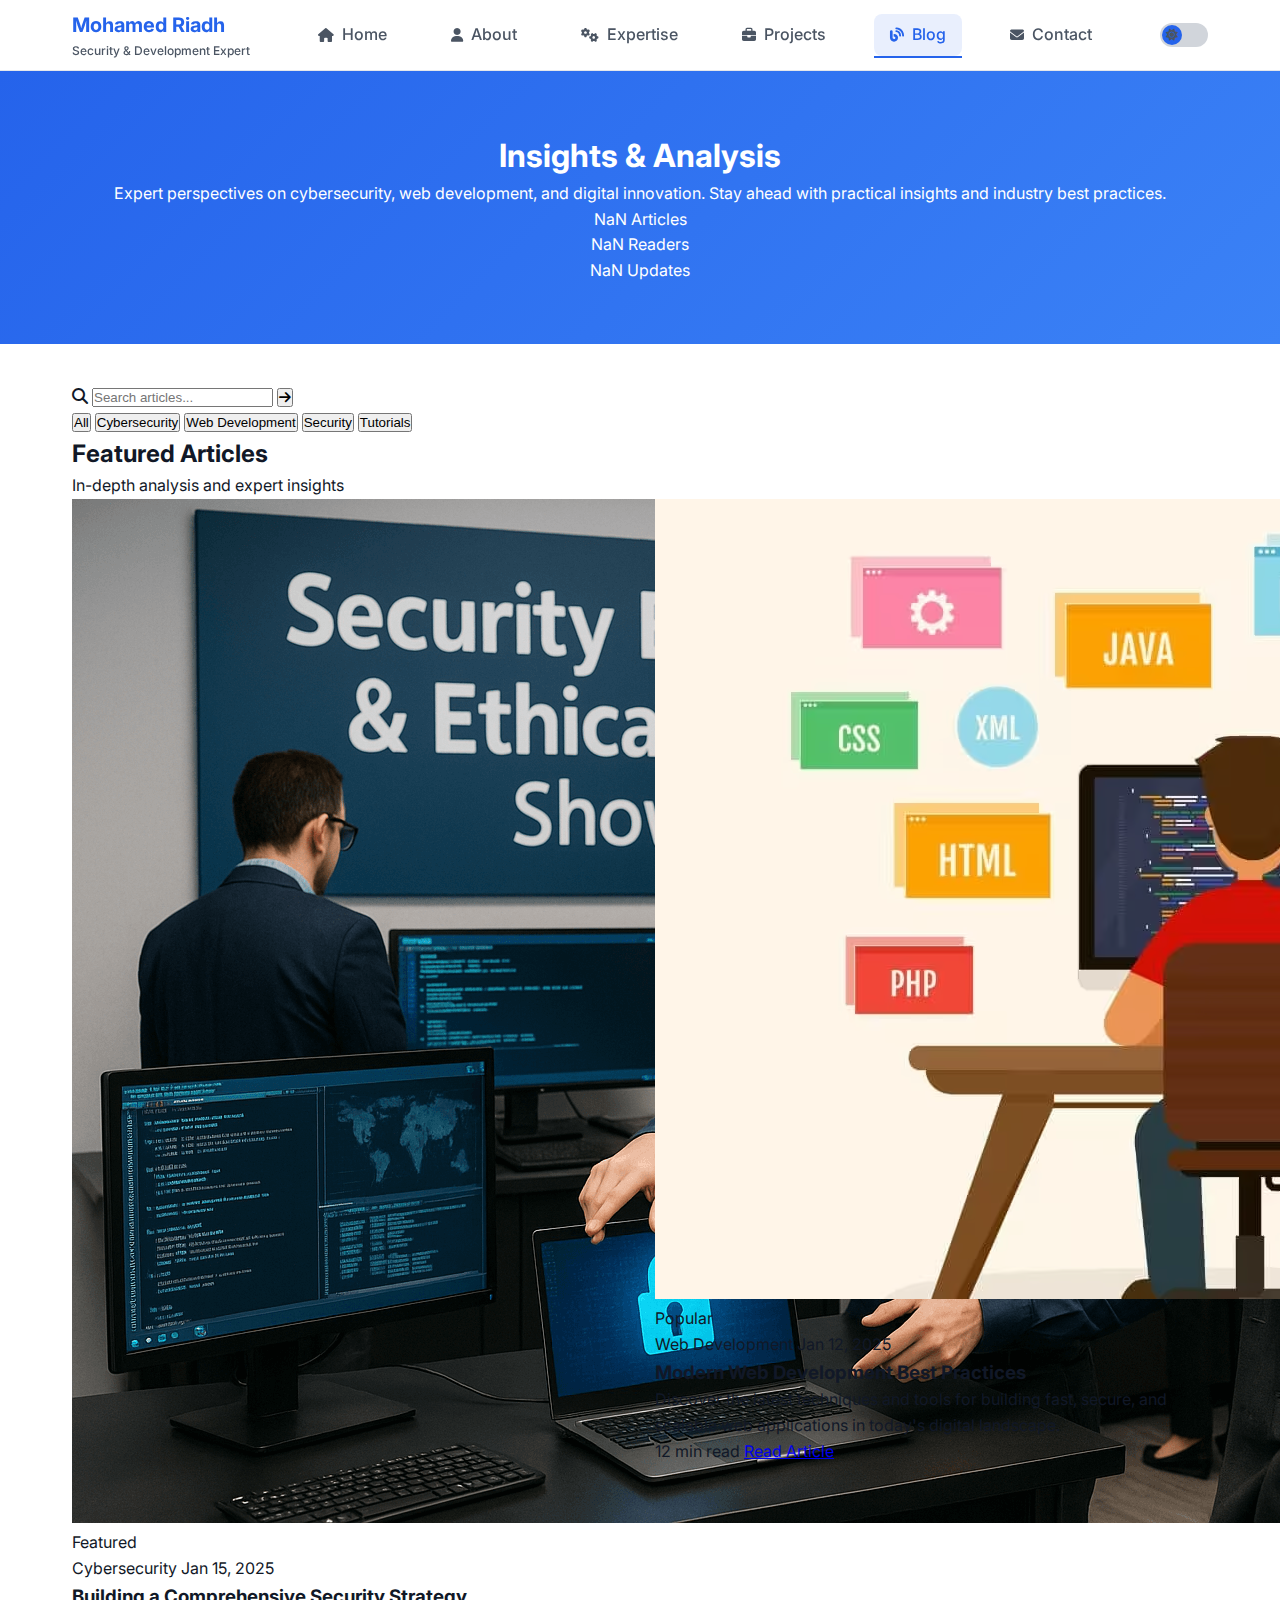
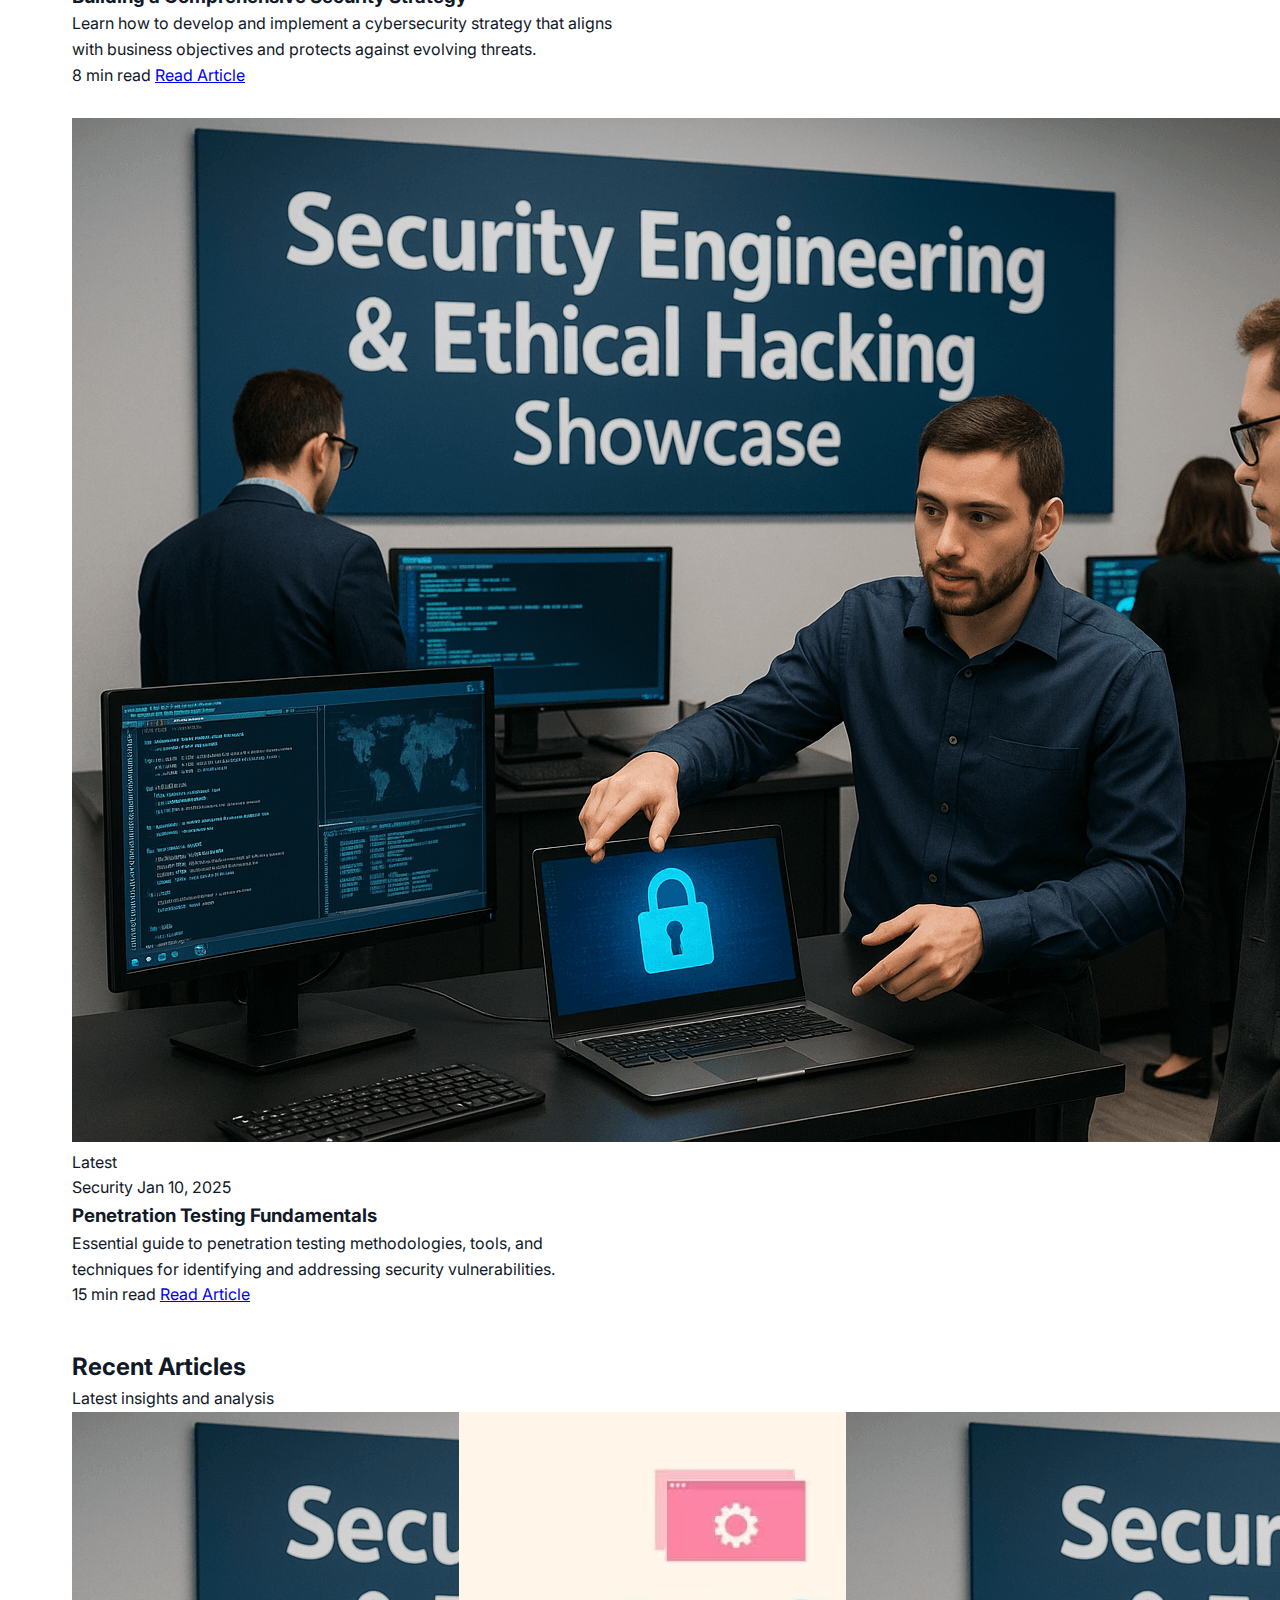
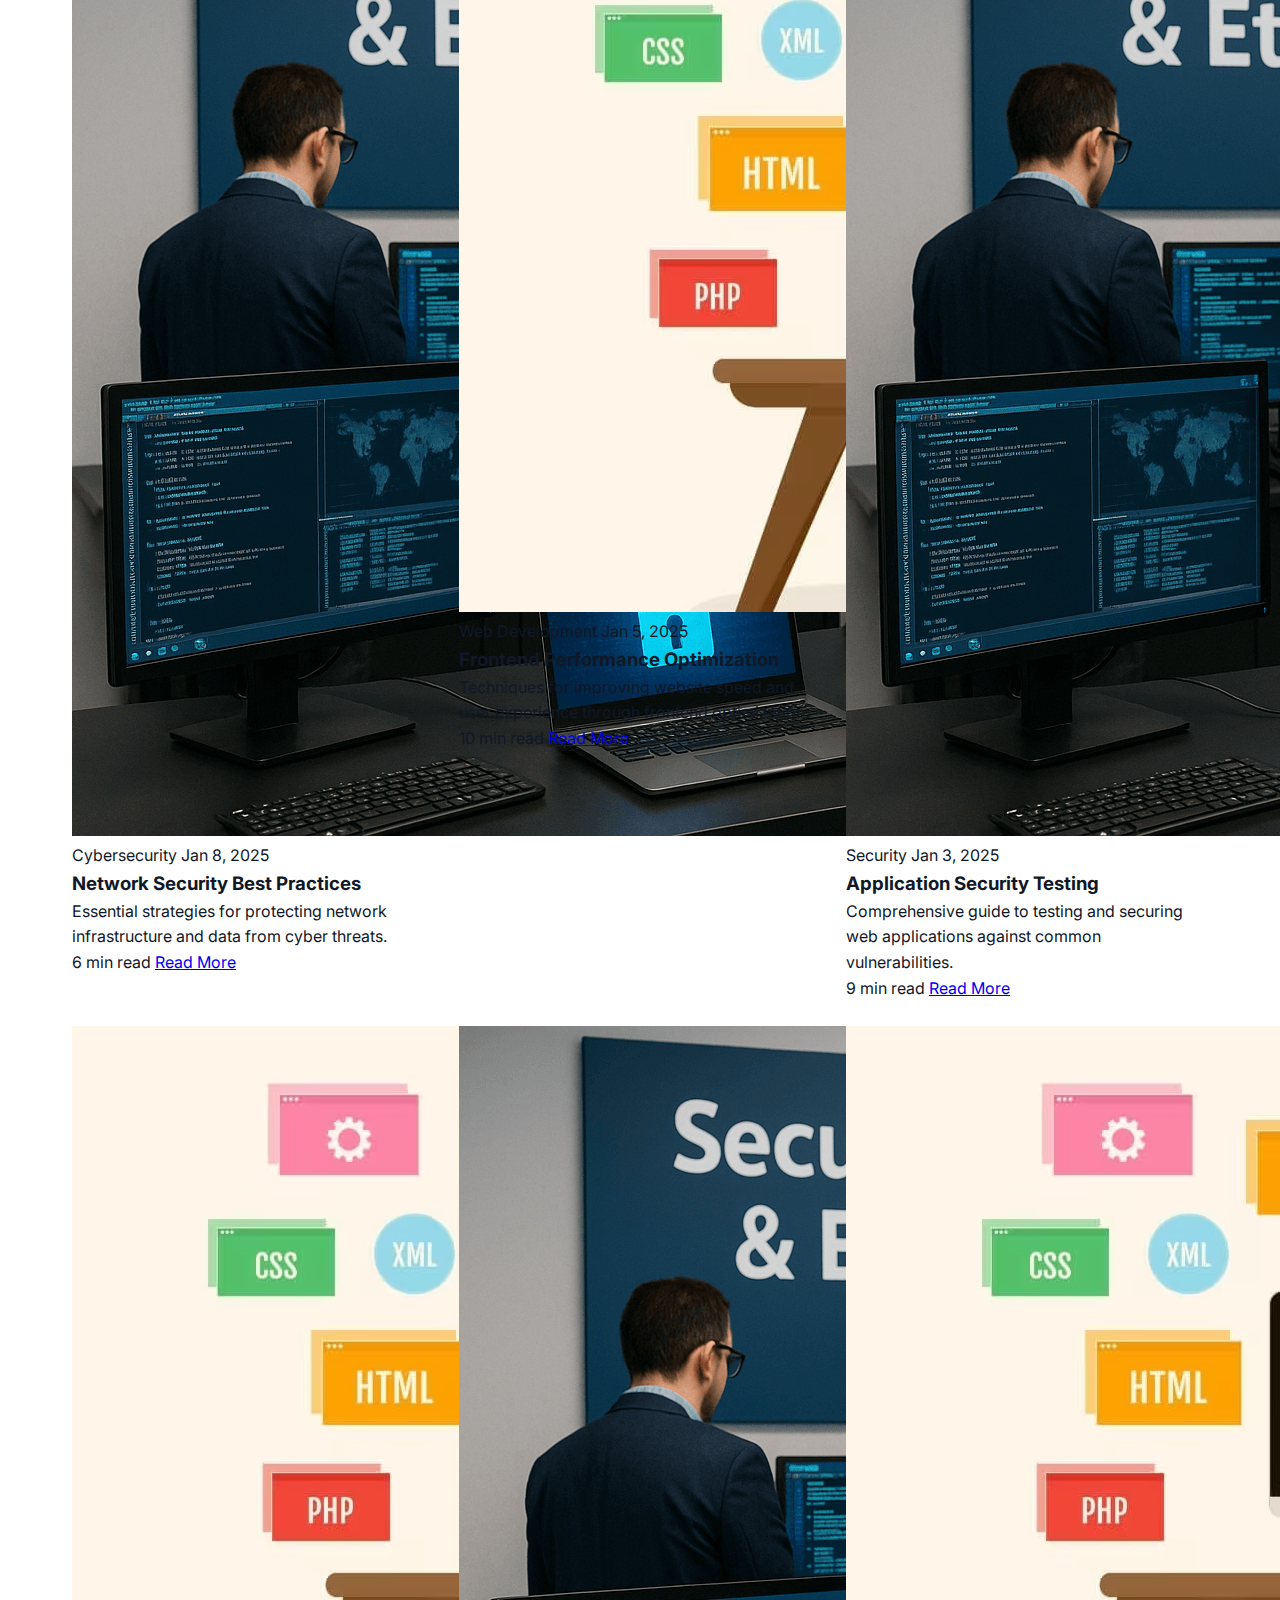
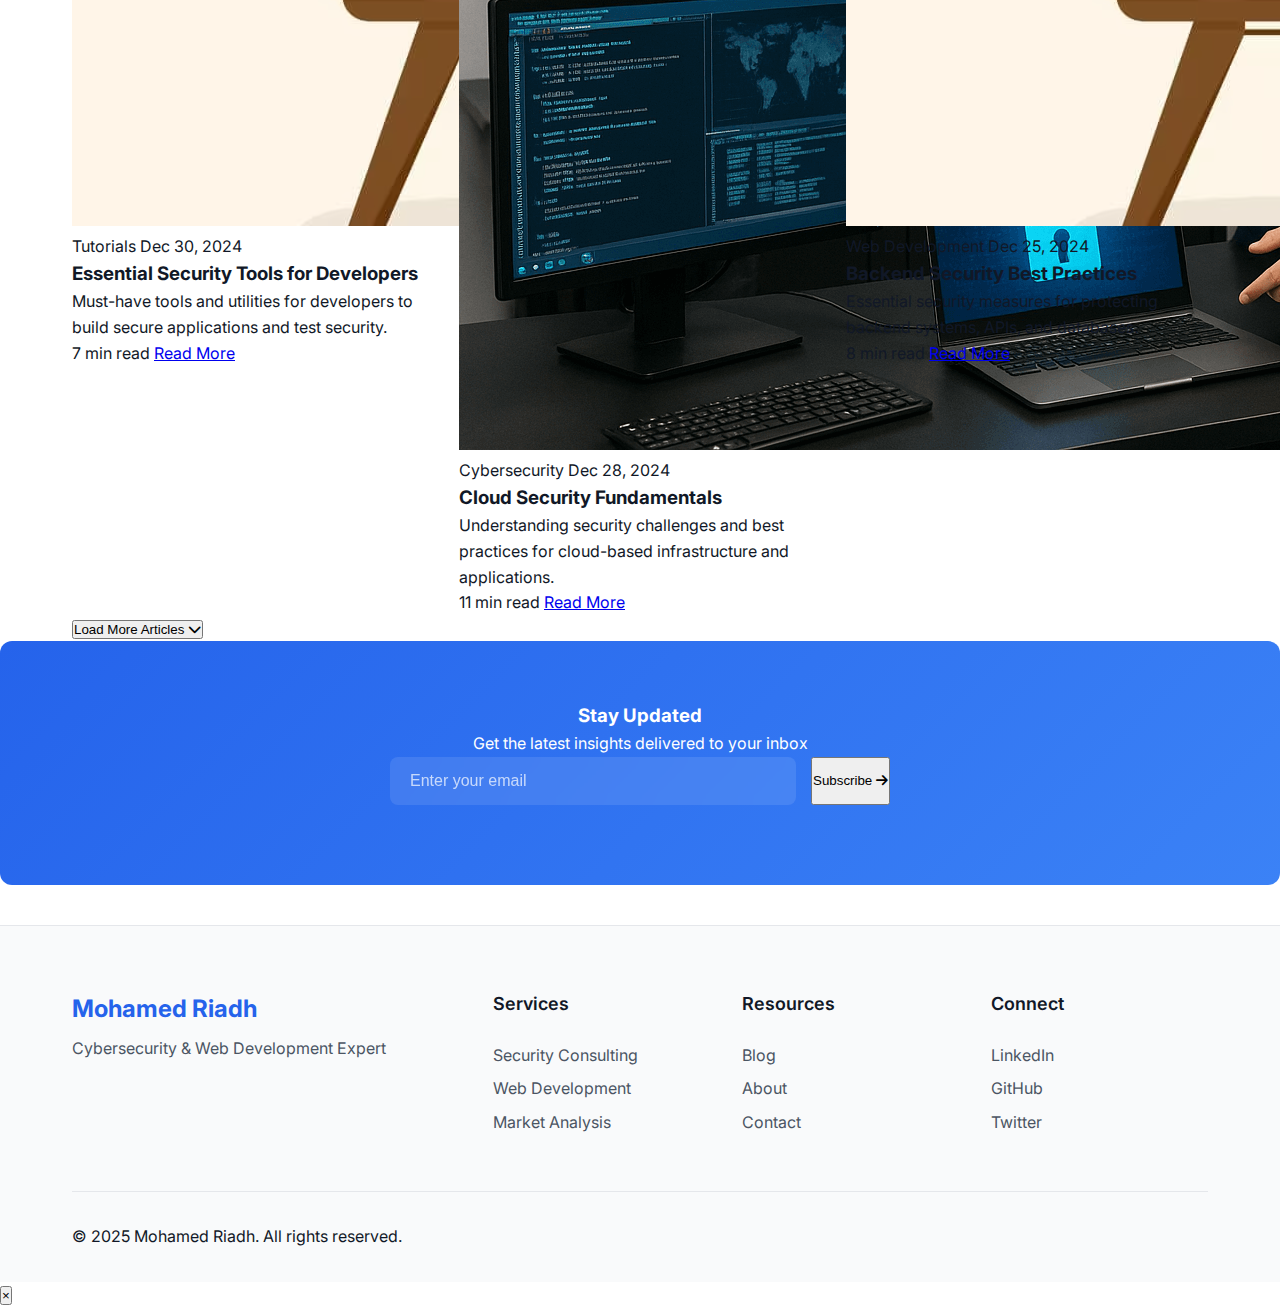
<file: blog.html>
<!DOCTYPE html>
<html lang="en">
<head>
    <meta charset="UTF-8">
    <meta name="viewport" content="width=device-width, initial-scale=1.0">
    
    <!-- Google Site Verification -->
    <meta name="google-site-verification" content="21KVafuM_F8UGzYhm6V43HXaY3eEmT96M2-1OHKOqZs" />
    
    <!-- Primary Meta Tags -->
    <title>Blog - Mohamed Riadh | Cybersecurity & Web Development Insights</title>
    <meta name="title" content="Blog - Mohamed Riadh | Cybersecurity & Web Development Insights">
    <meta name="description" content="Expert insights on cybersecurity, web development, and digital security. Stay updated with the latest trends and professional guidance from Mohamed Riadh.">
    <meta name="keywords" content="cybersecurity blog, web development blog, security insights, Mohamed Riadh blog, security expert blog">
    <meta name="author" content="Mohamed Riadh">
    <meta name="robots" content="index, follow">
    
    <!-- Open Graph / Facebook -->
    <meta property="og:type" content="website">
    <meta property="og:url" content="https://mohamedriadh.com/blog.html">
    <meta property="og:title" content="Blog - Mohamed Riadh | Cybersecurity & Web Development Insights">
    <meta property="og:description" content="Expert insights on cybersecurity, web development, and digital security.">
    <meta property="og:image" content="https://mohamedriadh.com/image/portfolio_image.jpg">
    
    <!-- Twitter -->
    <meta property="twitter:card" content="summary_large_image">
    <meta property="twitter:url" content="https://mohamedriadh.com/blog.html">
    <meta property="twitter:title" content="Blog - Mohamed Riadh | Cybersecurity & Web Development Insights">
    <meta property="twitter:description" content="Expert insights on cybersecurity, web development, and digital security.">
    <meta property="twitter:image" content="https://mohamedriadh.com/image/portfolio_image.jpg">
    
    <!-- Favicon -->
    <link rel="icon" href="https://placehold.co/32x32/0A1C2B/ffffff?text=MR" type="image/x-icon">
    
    <!-- Google Fonts -->
    <link rel="preconnect" href="https://fonts.googleapis.com">
    <link rel="preconnect" href="https://fonts.gstatic.com" crossorigin>
    <link href="https://fonts.googleapis.com/css2?family=Inter:wght@300;400;500;600;700;800&family=JetBrains+Mono:wght@400;500;600&display=swap" rel="stylesheet">
    
    <!-- Font Awesome -->
    <link rel="stylesheet" href="https://cdnjs.cloudflare.com/ajax/libs/font-awesome/6.4.0/css/all.min.css">
    
    <!-- Main CSS -->
    <link rel="stylesheet" href="css/main.css">
    <link rel="stylesheet" href="css/blog.css">
    <!-- Responsive Navigation CSS -->
    <link rel="stylesheet" href="css/responsive-nav.css">
</head>
<body>
    <!-- Navigation -->
    <nav class="navbar" id="navbar">
        <div class="nav-container">
            <div class="nav-brand">
                <a href="index.html" class="brand-link">
                    <span class="brand-text">Mohamed Riadh</span>
                    <span class="brand-subtitle">Security & Development Expert</span>
                </a>
            </div>
            
            <div class="nav-menu" id="navMenu">
                <a href="index.html" class="nav-link">
                    <i class="fas fa-home"></i>
                    <span>Home</span>
                </a>
                <a href="index.html#about" class="nav-link">
                    <i class="fas fa-user"></i>
                    <span>About</span>
                </a>
                <a href="index.html#expertise" class="nav-link">
                    <i class="fas fa-cogs"></i>
                    <span>Expertise</span>
                </a>
                <a href="index.html#projects" class="nav-link">
                    <i class="fas fa-briefcase"></i>
                    <span>Projects</span>
                </a>
                <a href="blog.html" class="nav-link active">
                    <i class="fas fa-blog"></i>
                    <span>Blog</span>
                </a>
                <a href="index.html#contact" class="nav-link">
                    <i class="fas fa-envelope"></i>
                    <span>Contact</span>
                </a>
            </div>
            
            <div class="nav-controls">
                <div class="theme-toggle" id="themeToggle">
                    <div class="toggle-track">
                        <div class="toggle-thumb">
                            <i class="fas fa-sun light-icon"></i>
                            <i class="fas fa-moon dark-icon"></i>
                        </div>
                    </div>
                </div>
                
                <button class="mobile-menu-toggle" id="mobileMenuToggle">
                    <span></span>
                    <span></span>
                    <span></span>
                </button>
                
                <!-- Mobile Menu Close Button -->
                <button class="mobile-menu-close" id="mobileMenuClose" style="display: none;">
                    <i class="fas fa-times"></i>
                </button>
            </div>
        </div>
    </nav>

    <!-- Main Content -->
    <main class="main-content">
        <!-- Hero Section -->
        <section class="blog-hero">
            <div class="container">
                <div class="hero-content">
                    <h1 class="hero-title">Insights & Analysis</h1>
                    <p class="hero-subtitle">
                        Expert perspectives on cybersecurity, web development, and digital innovation. 
                        Stay ahead with practical insights and industry best practices.
                    </p>
                    <div class="hero-stats">
                        <div class="stat">
                            <span class="stat-number">25+</span>
                            <span class="stat-label">Articles</span>
                        </div>
                        <div class="stat">
                            <span class="stat-number">5K+</span>
                            <span class="stat-label">Readers</span>
                        </div>
                        <div class="stat">
                            <span class="stat-number">Weekly</span>
                            <span class="stat-label">Updates</span>
                        </div>
                    </div>
                </div>
            </div>
        </section>

        <!-- Search and Filter Section -->
        <section class="search-section">
            <div class="container">
                <div class="search-container">
                    <div class="search-box">
                        <i class="fas fa-search"></i>
                        <input type="text" id="searchInput" placeholder="Search articles..." class="search-input">
                        <button class="search-btn" id="searchBtn">
                            <i class="fas fa-arrow-right"></i>
                        </button>
                    </div>
                    
                    <div class="filter-tabs">
                        <button class="filter-tab active" data-category="all">All</button>
                        <button class="filter-tab" data-category="cybersecurity">Cybersecurity</button>
                        <button class="filter-tab" data-category="web-development">Web Development</button>
                        <button class="filter-tab" data-category="security">Security</button>
                        <button class="filter-tab" data-category="tutorials">Tutorials</button>
                    </div>
                </div>
            </div>
        </section>

        <!-- Featured Articles -->
        <section class="featured-section">
            <div class="container">
                <div class="section-header">
                    <h2>Featured Articles</h2>
                    <p>In-depth analysis and expert insights</p>
                </div>
                
                <div class="featured-grid">
                    <article class="featured-card" data-category="cybersecurity">
                        <div class="card-image">
                            <img src="image/cybersecurity.png" alt="Cybersecurity Strategy" loading="lazy">
                            <div class="card-badge">Featured</div>
                        </div>
                        <div class="card-content">
                            <div class="card-meta">
                                <span class="category">Cybersecurity</span>
                                <span class="date">Jan 15, 2025</span>
                            </div>
                            <h3 class="card-title">Building a Comprehensive Security Strategy</h3>
                            <p class="card-excerpt">
                                Learn how to develop and implement a cybersecurity strategy that aligns with business objectives 
                                and protects against evolving threats.
                            </p>
                            <div class="card-footer">
                                <span class="read-time">8 min read</span>
                                <a href="#" class="read-more">Read Article</a>
                            </div>
                        </div>
                    </article>

                    <article class="featured-card" data-category="web-development">
                        <div class="card-image">
                            <img src="image/Programming.png" alt="Web Development" loading="lazy">
                            <div class="card-badge">Popular</div>
                        </div>
                        <div class="card-content">
                            <div class="card-meta">
                                <span class="category">Web Development</span>
                                <span class="date">Jan 12, 2025</span>
                            </div>
                            <h3 class="card-title">Modern Web Development Best Practices</h3>
                            <p class="card-excerpt">
                                Discover the latest techniques and tools for building fast, secure, and scalable web applications 
                                in today's digital landscape.
                            </p>
                            <div class="card-footer">
                                <span class="read-time">12 min read</span>
                                <a href="#" class="read-more">Read Article</a>
                            </div>
                        </div>
                    </article>

                    <article class="featured-card" data-category="security">
                        <div class="card-image">
                            <img src="image/cybersecurity.png" alt="Security Testing" loading="lazy">
                            <div class="card-badge">Latest</div>
                        </div>
                        <div class="card-content">
                            <div class="card-meta">
                                <span class="category">Security</span>
                                <span class="date">Jan 10, 2025</span>
                            </div>
                            <h3 class="card-title">Penetration Testing Fundamentals</h3>
                            <p class="card-excerpt">
                                Essential guide to penetration testing methodologies, tools, and techniques for identifying 
                                and addressing security vulnerabilities.
                            </p>
                            <div class="card-footer">
                                <span class="read-time">15 min read</span>
                                <a href="#" class="read-more">Read Article</a>
                            </div>
                        </div>
                    </article>
                </div>
            </div>
        </section>

        <!-- Recent Articles -->
        <section class="recent-section">
            <div class="container">
                <div class="section-header">
                    <h2>Recent Articles</h2>
                    <p>Latest insights and analysis</p>
                </div>
                
                <div class="articles-grid" id="articlesGrid">
                    <article class="article-card" data-category="cybersecurity">
                        <div class="article-image">
                            <img src="image/cybersecurity.png" alt="Network Security" loading="lazy">
                        </div>
                        <div class="article-content">
                            <div class="article-meta">
                                <span class="category">Cybersecurity</span>
                                <span class="date">Jan 8, 2025</span>
                            </div>
                            <h3 class="article-title">Network Security Best Practices</h3>
                            <p class="article-excerpt">
                                Essential strategies for protecting network infrastructure and data from cyber threats.
                            </p>
                            <div class="article-footer">
                                <span class="read-time">6 min read</span>
                                <a href="#" class="read-more">Read More</a>
                            </div>
                        </div>
                    </article>

                    <article class="article-card" data-category="web-development">
                        <div class="article-image">
                            <img src="image/Programming.png" alt="Frontend Development" loading="lazy">
                        </div>
                        <div class="article-content">
                            <div class="article-meta">
                                <span class="category">Web Development</span>
                                <span class="date">Jan 5, 2025</span>
                            </div>
                            <h3 class="article-title">Frontend Performance Optimization</h3>
                            <p class="article-excerpt">
                                Techniques for improving website speed and user experience through frontend optimization.
                            </p>
                            <div class="article-footer">
                                <span class="read-time">10 min read</span>
                                <a href="#" class="read-more">Read More</a>
                            </div>
                        </div>
                    </article>

                    <article class="article-card" data-category="security">
                        <div class="article-image">
                            <img src="image/cybersecurity.png" alt="Application Security" loading="lazy">
                        </div>
                        <div class="article-content">
                            <div class="article-meta">
                                <span class="category">Security</span>
                                <span class="date">Jan 3, 2025</span>
                            </div>
                            <h3 class="article-title">Application Security Testing</h3>
                            <p class="article-excerpt">
                                Comprehensive guide to testing and securing web applications against common vulnerabilities.
                            </p>
                            <div class="article-footer">
                                <span class="read-time">9 min read</span>
                                <a href="#" class="read-more">Read More</a>
                            </div>
                        </div>
                    </article>

                    <article class="article-card" data-category="tutorials">
                        <div class="article-image">
                            <img src="image/Programming.png" alt="Security Tools" loading="lazy">
                        </div>
                        <div class="article-content">
                            <div class="article-meta">
                                <span class="category">Tutorials</span>
                                <span class="date">Dec 30, 2024</span>
                            </div>
                            <h3 class="article-title">Essential Security Tools for Developers</h3>
                            <p class="article-excerpt">
                                Must-have tools and utilities for developers to build secure applications and test security.
                            </p>
                            <div class="article-footer">
                                <span class="read-time">7 min read</span>
                                <a href="#" class="read-more">Read More</a>
                            </div>
                        </div>
                    </article>

                    <article class="article-card" data-category="cybersecurity">
                        <div class="article-image">
                            <img src="image/cybersecurity.png" alt="Cloud Security" loading="lazy">
                        </div>
                        <div class="article-content">
                            <div class="article-meta">
                                <span class="category">Cybersecurity</span>
                                <span class="date">Dec 28, 2024</span>
                            </div>
                            <h3 class="article-title">Cloud Security Fundamentals</h3>
                            <p class="article-excerpt">
                                Understanding security challenges and best practices for cloud-based infrastructure and applications.
                            </p>
                            <div class="article-footer">
                                <span class="read-time">11 min read</span>
                                <a href="#" class="read-more">Read More</a>
                            </div>
                        </div>
                    </article>

                    <article class="article-card" data-category="web-development">
                        <div class="article-image">
                            <img src="image/Programming.png" alt="Backend Development" loading="lazy">
                        </div>
                        <div class="article-content">
                            <div class="article-meta">
                                <span class="category">Web Development</span>
                                <span class="date">Dec 25, 2024</span>
                            </div>
                            <h3 class="article-title">Backend Security Best Practices</h3>
                            <p class="article-excerpt">
                                Essential security measures for protecting backend systems, APIs, and databases.
                            </p>
                            <div class="article-footer">
                                <span class="read-time">8 min read</span>
                                <a href="#" class="read-more">Read More</a>
                            </div>
                        </div>
                    </article>
                </div>

                <div class="load-more">
                    <button class="load-more-btn" id="loadMoreBtn">
                        <span>Load More Articles</span>
                        <i class="fas fa-chevron-down"></i>
                    </button>
                </div>
            </div>
        </section>

        <!-- Newsletter Section -->
        <section class="newsletter-section">
            <div class="container">
                <div class="newsletter-content">
                    <h3>Stay Updated</h3>
                    <p>Get the latest insights delivered to your inbox</p>
                    <form class="newsletter-form" id="newsletterForm">
                        <div class="form-group">
                            <input type="email" id="emailInput" placeholder="Enter your email" required>
                            <button type="submit" class="subscribe-btn">
                                <span>Subscribe</span>
                                <i class="fas fa-arrow-right"></i>
                            </button>
                        </div>
                    </form>
                </div>
            </div>
        </section>
    </main>

    <!-- Footer -->
    <footer class="footer">
        <div class="container">
            <div class="footer-content">
                <div class="footer-brand">
                    <h3>Mohamed Riadh</h3>
                    <p>Cybersecurity & Web Development Expert</p>
                </div>
                
                <div class="footer-links">
                    <div class="footer-section">
                        <h4>Services</h4>
                        <ul>
                            <li><a href="index.html#expertise">Cybersecurity Consulting</a></li>
                            <li><a href="index.html#projects">Web Development</a></li>
                            <li><a href="cybersecurity.html">Security Testing</a></li>
                        </ul>
                    </div>
                    
                    <div class="footer-section">
                        <h4>Resources</h4>
                        <ul>
                            <li><a href="blog.html">Blog</a></li>
                            <li><a href="index.html#about">About</a></li>
                            <li><a href="index.html#contact">Contact</a></li>
                        </ul>
                    </div>
                    
                    <div class="footer-section">
                        <h4>Connect</h4>
                        <ul>
                            <li><a href="https://dz.linkedin.com/in/cherait-mohamed-riadh-2585b5378" target="_blank" rel="noopener noreferrer"><i class="fab fa-linkedin"></i></a></li>
                            <li><a href="https://x.com/mohamedria75815?s=21" target="_blank" rel="noopener noreferrer"><i class="fab fa-twitter"></i></a></li>
                            <li><a href="https://www.instagram.com/riadh_edit/" target="_blank" rel="noopener noreferrer"><i class="fab fa-instagram"></i></a></li>
                        </ul>
                    </div>
                </div>
            </div>
            
            <div class="footer-bottom">
                <p>&copy; 2025 Mohamed Riadh. All rights reserved.</p>
            </div>
        </div>
    </footer>

    <!-- Scripts -->
    <script src="js/main.js"></script>
    <script src="js/blog.js"></script>
    
    <!-- Responsive Navigation Script -->
    <script src="js/responsive-nav.js"></script>
</body>
</html>
</file>
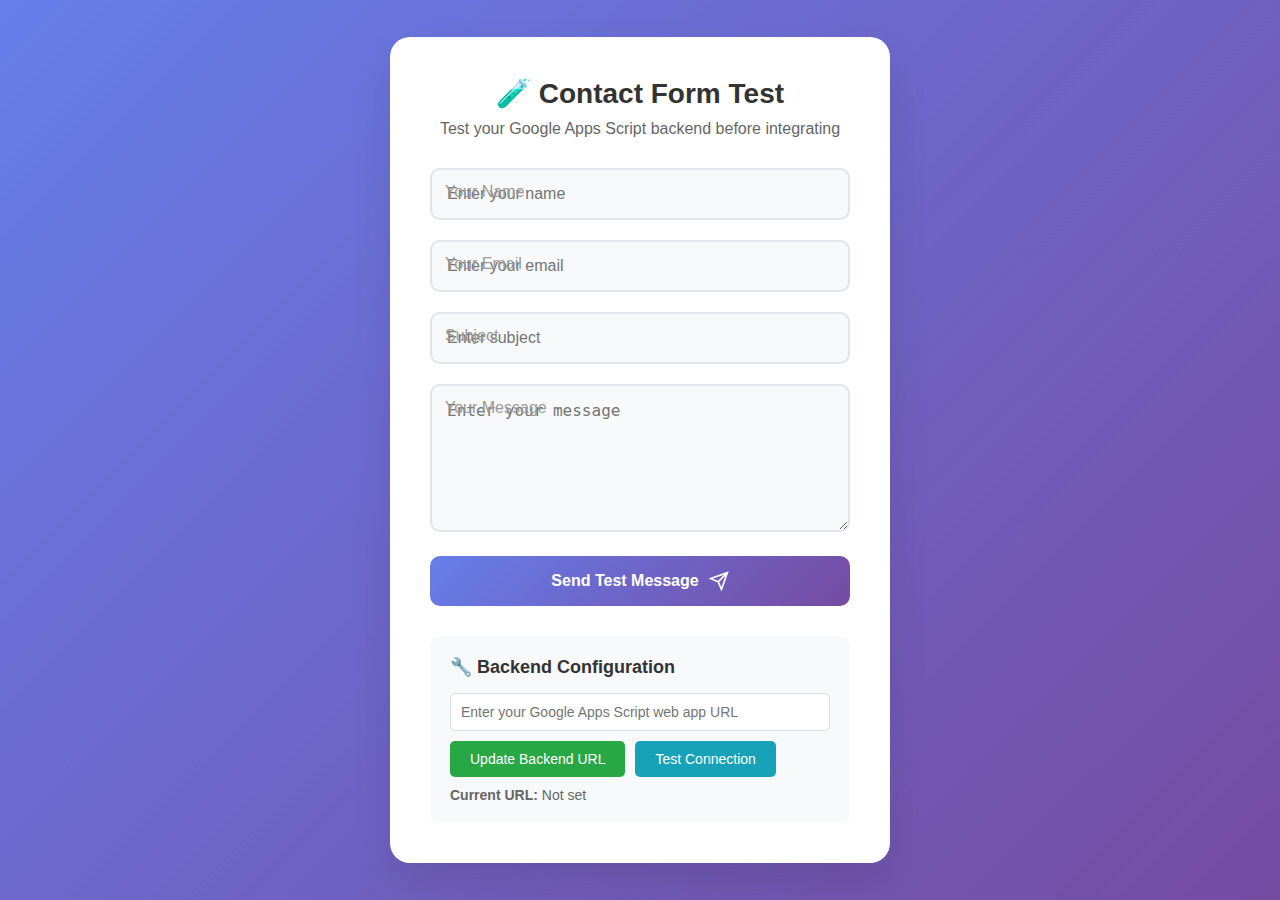
<file: test-contact-form.html>
<!DOCTYPE html>
<html lang="en">
<head>
    <meta charset="UTF-8">
    <meta name="viewport" content="width=device-width, initial-scale=1.0">
    
    <!-- Google Site Verification -->
    <meta name="google-site-verification" content="21KVafuM_F8UGzYhm6V43HXaY3eEmT96M2-1OHKOqZs" />
    
    <title>Contact Form Test - Portfolio Backend</title>
    <style>
        * {
            margin: 0;
            padding: 0;
            box-sizing: border-box;
        }
        
        body {
            font-family: 'Inter', -apple-system, BlinkMacSystemFont, 'Segoe UI', Roboto, sans-serif;
            background: linear-gradient(135deg, #667eea 0%, #764ba2 100%);
            min-height: 100vh;
            display: flex;
            align-items: center;
            justify-content: center;
            padding: 20px;
        }
        
        .test-container {
            background: white;
            border-radius: 20px;
            box-shadow: 0 20px 40px rgba(0, 0, 0, 0.1);
            padding: 40px;
            max-width: 500px;
            width: 100%;
        }
        
        .test-header {
            text-align: center;
            margin-bottom: 30px;
        }
        
        .test-header h1 {
            color: #333;
            margin-bottom: 10px;
            font-size: 28px;
        }
        
        .test-header p {
            color: #666;
            font-size: 16px;
        }
        
        .form-group {
            margin-bottom: 20px;
            position: relative;
        }
        
        .form-group input,
        .form-group textarea {
            width: 100%;
            padding: 15px;
            border: 2px solid #e1e5e9;
            border-radius: 10px;
            font-size: 16px;
            transition: all 0.3s ease;
            background: #f8f9fa;
        }
        
        .form-group input:focus,
        .form-group textarea:focus {
            outline: none;
            border-color: #667eea;
            background: white;
            box-shadow: 0 0 0 3px rgba(102, 126, 234, 0.1);
        }
        
        .form-group label {
            position: absolute;
            left: 15px;
            top: 15px;
            color: #999;
            transition: all 0.3s ease;
            pointer-events: none;
            font-size: 16px;
        }
        
        .form-group input:focus + label,
        .form-group input:not(:placeholder-shown) + label,
        .form-group textarea:focus + label,
        .form-group textarea:not(:placeholder-shown) + label {
            top: -10px;
            left: 10px;
            font-size: 12px;
            color: #667eea;
            background: white;
            padding: 0 5px;
        }
        
        .honeypot-field {
            position: absolute !important;
            left: -9999px !important;
            width: 1px !important;
            height: 1px !important;
            overflow: hidden !important;
            clip: rect(0, 0, 0, 0) !important;
            white-space: nowrap !important;
            border: 0 !important;
            background: transparent !important;
        }
        
        .submit-btn {
            width: 100%;
            padding: 15px;
            background: linear-gradient(135deg, #667eea 0%, #764ba2 100%);
            color: white;
            border: none;
            border-radius: 10px;
            font-size: 16px;
            font-weight: 600;
            cursor: pointer;
            transition: all 0.3s ease;
            display: flex;
            align-items: center;
            justify-content: center;
            gap: 10px;
        }
        
        .submit-btn:hover {
            transform: translateY(-2px);
            box-shadow: 0 10px 20px rgba(102, 126, 234, 0.3);
        }
        
        .submit-btn:disabled {
            opacity: 0.7;
            cursor: not-allowed;
            transform: none;
        }
        
        .notification {
            margin-top: 20px;
            padding: 15px;
            border-radius: 10px;
            font-weight: 500;
            text-align: center;
        }
        
        .notification.success {
            background: #d1fae5;
            color: #065f46;
            border: 1px solid #a7f3d0;
        }
        
        .notification.error {
            background: #fee2e2;
            color: #991b1b;
            border: 1px solid #fca5a5;
        }
        
        .notification.info {
            background: #dbeafe;
            color: #1e40af;
            border: 1px solid #93c5fd;
        }
        
        .config-section {
            background: #f8f9fa;
            border-radius: 10px;
            padding: 20px;
            margin-top: 30px;
        }
        
        .config-section h3 {
            color: #333;
            margin-bottom: 15px;
            font-size: 18px;
        }
        
        .config-section input {
            width: 100%;
            padding: 10px;
            border: 1px solid #ddd;
            border-radius: 5px;
            font-size: 14px;
            margin-bottom: 10px;
        }
        
        .config-section button {
            background: #28a745;
            color: white;
            border: none;
            padding: 10px 20px;
            border-radius: 5px;
            cursor: pointer;
            font-size: 14px;
        }
        
        .config-section button:hover {
            background: #218838;
        }
        
        @media (max-width: 768px) {
            .test-container {
                padding: 30px 20px;
                margin: 20px;
            }
            
            .test-header h1 {
                font-size: 24px;
            }
        }
    </style>
</head>
<body>
    <div class="test-container">
        <div class="test-header">
            <h1>🧪 Contact Form Test</h1>
            <p>Test your Google Apps Script backend before integrating</p>
        </div>
        
        <form id="testForm">
            <div class="form-group">
                <input  id="contact-name"
                        name="name"
                        type="text"
                        placeholder="Enter your name"
                        required>
                <label for="contact-name">Your Name</label>
            </div>
            
            <div class="form-group">
                <input  id="contact-email"
                        name="email"
                        type="email"
                        placeholder="Enter your email"
                        required>
                <label for="contact-email">Your Email</label>
            </div>
            
            <div class="form-group">
                <input  id="contact-subject"
                        name="subject"
                        type="text"
                        placeholder="Enter subject"
                        required>
                <label for="contact-subject">Subject</label>
            </div>
            
            <div class="form-group">
                <textarea id="contact-message"
                          name="message"
                          placeholder="Enter your message"
                          rows="6"
                          required></textarea>
                <label for="contact-message">Your Message</label>
            </div>
            
            <!-- Honeypot field for spam protection -->
            <div class="form-group honeypot-field">
                <input type="text" id="website" name="website" tabindex="-1" autocomplete="off">
                <label for="website">Website</label>
            </div>
            
            <button type="submit" class="submit-btn">
                <span>Send Test Message</span>
                <svg width="20" height="20" viewBox="0 0 24 24" fill="none" stroke="currentColor" stroke-width="2">
                    <path d="M22 2L11 13M22 2l-7 20-4-9-9-4 20-7z"/>
                </svg>
            </button>
        </form>
        
        <div id="notification"></div>
        
        <div class="config-section">
            <h3>🔧 Backend Configuration</h3>
            <input type="text" id="backendUrl" placeholder="Enter your Google Apps Script web app URL">
            <button onclick="updateBackendUrl()">Update Backend URL</button>
            <p style="margin-top: 10px; font-size: 14px; color: #666;">
                <strong>Current URL:</strong> <span id="currentUrl">Not set</span>
            </p>
        </div>
    </div>

    <script>
        // Load saved backend URL
        const savedUrl = localStorage.getItem('portfolioBackendUrl');
        if (savedUrl) {
            document.getElementById('backendUrl').value = savedUrl;
            document.getElementById('currentUrl').textContent = savedUrl;
        }

        // Update backend URL
        function updateBackendUrl() {
            const url = document.getElementById('backendUrl').value.trim();
            if (url) {
                localStorage.setItem('portfolioBackendUrl', url);
                document.getElementById('currentUrl').textContent = url;
                showNotification('Backend URL updated successfully!', 'success');
            } else {
                showNotification('Please enter a valid URL', 'error');
            }
        }

        // Form submission
        document.getElementById('testForm').addEventListener('submit', async function(e) {
            e.preventDefault();
            
            const backendUrl = localStorage.getItem('portfolioBackendUrl');
            if (!backendUrl) {
                showNotification('Please set your backend URL first', 'error');
                return;
            }
            
            const submitBtn = document.querySelector('.submit-btn');
            const originalText = submitBtn.innerHTML;
            
            // Show loading state
            submitBtn.innerHTML = '<span>Sending...</span>';
            submitBtn.disabled = true;
            
            try {
                // Prepare form data
                const formData = new FormData(this);
                const formObject = {};
                formData.forEach((value, key) => {
                    if (key !== 'website') { // Exclude honeypot
                        formObject[key] = value;
                    }
                });
                
                // Send to backend
                const response = await fetch(backendUrl, {
                    method: 'POST',
                    body: JSON.stringify(formObject)
                });
                
                const result = await response.json();
                
                if (result.ok) {
                    showNotification('✅ Message sent successfully! Check your email.', 'success');
                    this.reset();
                } else {
                    showNotification(`❌ Error: ${result.error || 'Unknown error'}`, 'error');
                }
                
            } catch (error) {
                console.error('Error:', error);
                showNotification('❌ Network error. Please check your connection.', 'error');
            } finally {
                // Reset button
                submitBtn.innerHTML = originalText;
                submitBtn.disabled = false;
            }
        });

        // Show notification
        function showNotification(message, type = 'info') {
            const notification = document.getElementById('notification');
            notification.className = `notification ${type}`;
            notification.textContent = message;
            
            // Auto-hide after 5 seconds
            setTimeout(() => {
                notification.textContent = '';
                notification.className = 'notification';
            }, 5000);
        }

        // Test backend connection
        async function testBackendConnection() {
            const backendUrl = localStorage.getItem('portfolioBackendUrl');
            if (!backendUrl) {
                showNotification('Please set your backend URL first', 'error');
                return;
            }
            
            try {
                const response = await fetch(backendUrl, {
                    method: 'OPTIONS'
                });
                
                if (response.ok) {
                    showNotification('✅ Backend connection successful!', 'success');
                } else {
                    showNotification('⚠️ Backend responded but with status: ' + response.status, 'info');
                }
            } catch (error) {
                showNotification('❌ Cannot connect to backend. Check the URL.', 'error');
            }
        }

        // Add test connection button
        document.addEventListener('DOMContentLoaded', function() {
            const configSection = document.querySelector('.config-section');
            const testButton = document.createElement('button');
            testButton.textContent = 'Test Connection';
            testButton.style.marginLeft = '10px';
            testButton.style.background = '#17a2b8';
            testButton.onclick = testBackendConnection;
            
            const updateButton = configSection.querySelector('button');
            updateButton.parentNode.insertBefore(testButton, updateButton.nextSibling);
        });
    </script>
</body>
</html>
</file>
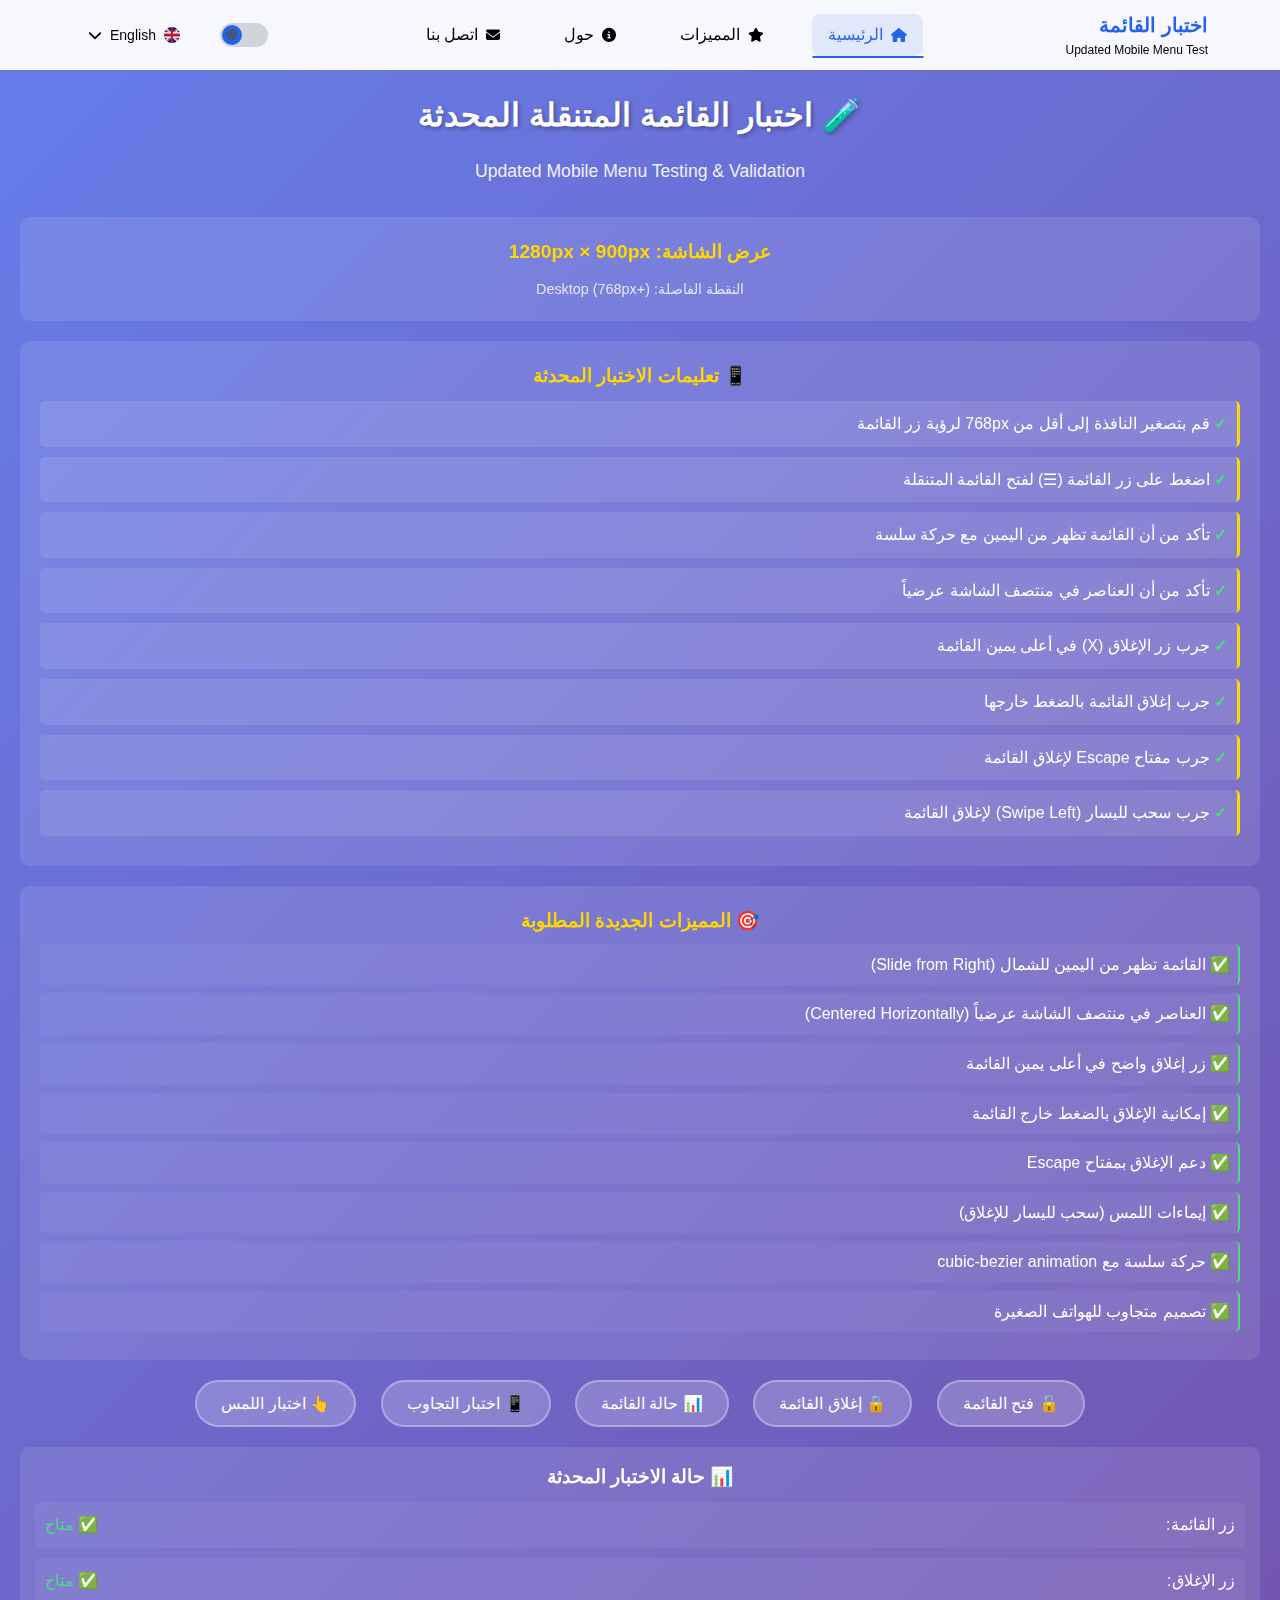
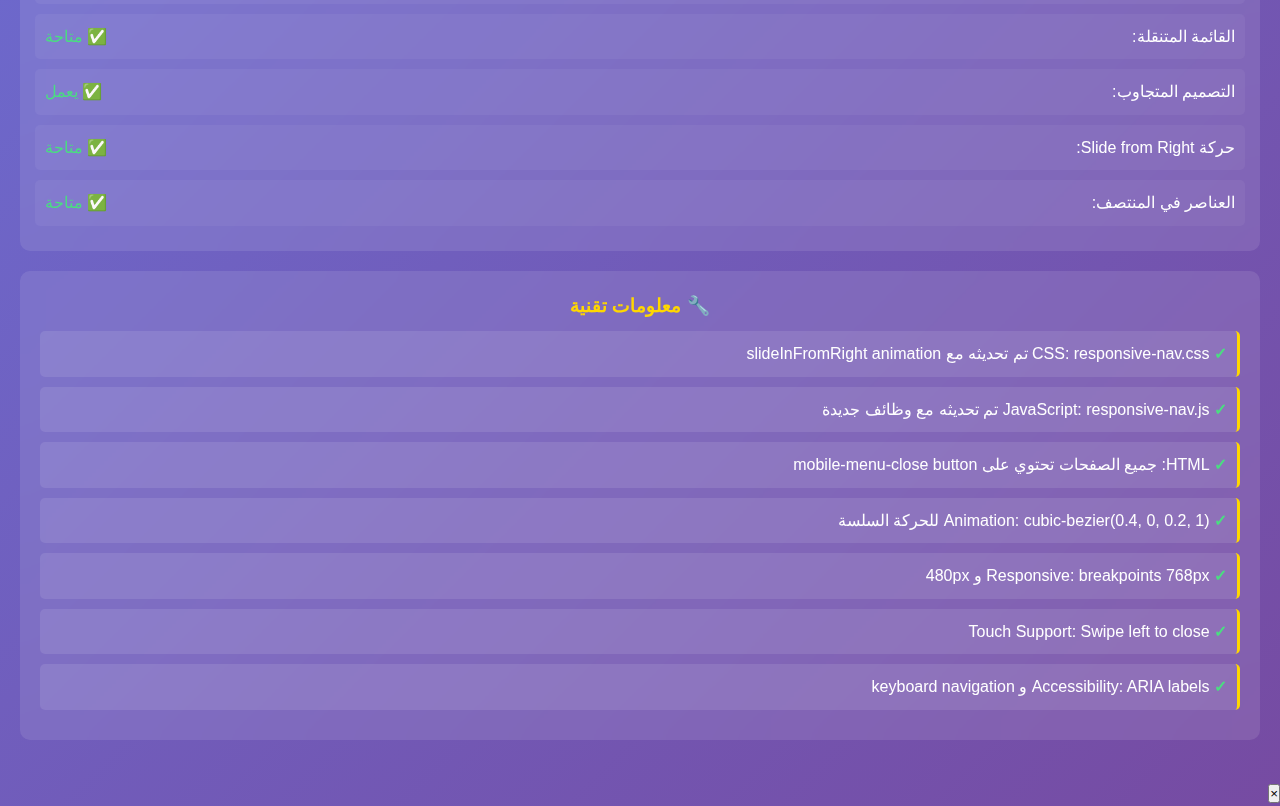
<file: test-mobile-menu-updated.html>
<!DOCTYPE html>
<html lang="ar" dir="rtl">
<head>
    <meta charset="UTF-8">
    <meta name="viewport" content="width=device-width, initial-scale=1.0">
    <title>اختبار القائمة المتنقلة المحدثة - Updated Mobile Menu Test</title>
    
    <!-- Font Awesome -->
    <link rel="stylesheet" href="https://cdnjs.cloudflare.com/ajax/libs/font-awesome/6.4.0/css/all.min.css">
    
    <!-- Main CSS -->
    <link rel="stylesheet" href="css/main.css">
    <link rel="stylesheet" href="css/responsive-nav.css">
    
    <style>
        /* Test-specific styles */
        body {
            margin: 0;
            padding: 0;
            font-family: 'Inter', sans-serif;
            background: linear-gradient(135deg, #667eea 0%, #764ba2 100%);
            min-height: 100vh;
        }
        
        .test-container {
            padding: 20px;
            text-align: center;
            color: white;
        }
        
        .test-title {
            font-size: 2rem;
            margin-bottom: 1rem;
            text-shadow: 2px 2px 4px rgba(0,0,0,0.3);
        }
        
        .test-description {
            font-size: 1.1rem;
            margin-bottom: 2rem;
            opacity: 0.9;
        }
        
        .test-instructions {
            background: rgba(255,255,255,0.1);
            padding: 20px;
            border-radius: 10px;
            margin: 20px 0;
            backdrop-filter: blur(10px);
        }
        
        .test-instructions h3 {
            margin-top: 0;
            color: #ffd700;
        }
        
        .test-instructions ul {
            text-align: right;
            list-style-type: none;
            padding: 0;
        }
        
        .test-instructions li {
            margin: 10px 0;
            padding: 10px;
            background: rgba(255,255,255,0.1);
            border-radius: 5px;
            border-right: 3px solid #ffd700;
        }
        
        .test-instructions li:before {
            content: "✓ ";
            color: #4ade80;
            font-weight: bold;
        }
        
        .test-status {
            background: rgba(255,255,255,0.1);
            padding: 15px;
            border-radius: 10px;
            margin: 20px 0;
            backdrop-filter: blur(10px);
        }
        
        .status-item {
            display: flex;
            justify-content: space-between;
            align-items: center;
            margin: 10px 0;
            padding: 10px;
            background: rgba(255,255,255,0.05);
            border-radius: 5px;
        }
        
        .status-ok {
            color: #4ade80;
        }
        
        .status-error {
            color: #f87171;
        }
        
        .test-buttons {
            margin: 20px 0;
        }
        
        .test-btn {
            background: rgba(255,255,255,0.2);
            border: 2px solid rgba(255,255,255,0.3);
            color: white;
            padding: 12px 24px;
            margin: 0 10px;
            border-radius: 25px;
            cursor: pointer;
            transition: all 0.3s ease;
            font-size: 1rem;
        }
        
        .test-btn:hover {
            background: rgba(255,255,255,0.3);
            border-color: rgba(255,255,255,0.5);
            transform: translateY(-2px);
        }
        
        .responsive-test {
            margin: 20px 0;
            padding: 20px;
            background: rgba(255,255,255,0.1);
            border-radius: 10px;
            backdrop-filter: blur(10px);
        }
        
        .screen-size {
            font-size: 1.2rem;
            font-weight: bold;
            color: #ffd700;
            margin-bottom: 10px;
        }
        
        .breakpoint-info {
            font-size: 0.9rem;
            opacity: 0.8;
        }
        
        .feature-test {
            background: rgba(255,255,255,0.1);
            padding: 20px;
            border-radius: 10px;
            margin: 20px 0;
            backdrop-filter: blur(10px);
        }
        
        .feature-test h3 {
            color: #ffd700;
            margin-top: 0;
        }
        
        .feature-list {
            text-align: right;
            list-style-type: none;
            padding: 0;
        }
        
        .feature-list li {
            margin: 8px 0;
            padding: 8px;
            background: rgba(255,255,255,0.05);
            border-radius: 5px;
            border-right: 2px solid #4ade80;
        }
    </style>
</head>
<body>
    <!-- Navigation -->
    <nav class="navbar" id="navbar">
        <div class="nav-container">
            <div class="nav-brand">
                <a href="#test" class="brand-link">
                    <span class="brand-text">اختبار القائمة</span>
                    <span class="brand-subtitle">Updated Mobile Menu Test</span>
                </a>
            </div>
            
            <div class="nav-menu" id="navMenu">
                <a href="#test" class="nav-link active" data-section="test">
                    <i class="fas fa-home"></i>
                    <span>الرئيسية</span>
                </a>
                <a href="#features" class="nav-link" data-section="features">
                    <i class="fas fa-star"></i>
                    <span>المميزات</span>
                </a>
                <a href="#about" class="nav-link" data-section="about">
                    <i class="fas fa-info-circle"></i>
                    <span>حول</span>
                </a>
                <a href="#contact" class="nav-link" data-section="contact">
                    <i class="fas fa-envelope"></i>
                    <span>اتصل بنا</span>
                </a>
            </div>
            
            <div class="nav-controls">
                <div class="theme-toggle" id="themeToggle">
                    <div class="toggle-track">
                        <div class="toggle-thumb">
                            <i class="fas fa-sun light-icon"></i>
                            <i class="fas fa-moon dark-icon"></i>
                        </div>
                    </div>
                </div>
                
                <div class="language-selector" id="languageSelector">
                    <button class="language-btn" id="languageBtn">
                        <img src="image/uk.png" alt="English" class="flag-icon" id="currentFlag">
                        <span id="currentLang">English</span>
                        <i class="fas fa-chevron-down"></i>
                    </button>
                    <div class="language-dropdown" id="languageDropdown">
                        <div class="language-option" data-lang="en">
                            <img src="image/uk.png" alt="English" class="flag-icon">
                            <span>English</span>
                        </div>
                        <div class="language-option" data-lang="ar">
                            <img src="image/Algeria.png" alt="العربية" class="flag-icon">
                            <span>العربية</span>
                        </div>
                        <div class="language-option" data-lang="fr">
                            <img src="image/France.png" alt="Français" class="flag-icon">
                            <span>Français</span>
                        </div>
                    </div>
                </div>
                
                <button class="mobile-menu-toggle" id="mobileMenuToggle">
                    <span></span>
                    <span></span>
                    <span></span>
                </button>
                
                <!-- Mobile Menu Close Button -->
                <button class="mobile-menu-close" id="mobileMenuClose" style="display: none;">
                    <i class="fas fa-times"></i>
                </button>
            </div>
        </div>
    </nav>

    <!-- Main Content -->
    <main class="main-content">
        <div class="test-container">
            <h1 class="test-title">🧪 اختبار القائمة المتنقلة المحدثة</h1>
            <p class="test-description">Updated Mobile Menu Testing & Validation</p>
            
            <div class="responsive-test">
                <div class="screen-size" id="screenSize">Screen Size: Loading...</div>
                <div class="breakpoint-info" id="breakpointInfo">Breakpoint: Loading...</div>
            </div>
            
            <div class="test-instructions">
                <h3>📱 تعليمات الاختبار المحدثة</h3>
                <ul>
                    <li>قم بتصغير النافذة إلى أقل من 768px لرؤية زر القائمة</li>
                    <li>اضغط على زر القائمة (☰) لفتح القائمة المتنقلة</li>
                    <li>تأكد من أن القائمة تظهر من اليمين مع حركة سلسة</li>
                    <li>تأكد من أن العناصر في منتصف الشاشة عرضياً</li>
                    <li>جرب زر الإغلاق (X) في أعلى يمين القائمة</li>
                    <li>جرب إغلاق القائمة بالضغط خارجها</li>
                    <li>جرب مفتاح Escape لإغلاق القائمة</li>
                    <li>جرب سحب لليسار (Swipe Left) لإغلاق القائمة</li>
                </ul>
            </div>
            
            <div class="feature-test">
                <h3>🎯 المميزات الجديدة المطلوبة</h3>
                <ul class="feature-list">
                    <li>✅ القائمة تظهر من اليمين للشمال (Slide from Right)</li>
                    <li>✅ العناصر في منتصف الشاشة عرضياً (Centered Horizontally)</li>
                    <li>✅ زر إغلاق واضح في أعلى يمين القائمة</li>
                    <li>✅ إمكانية الإغلاق بالضغط خارج القائمة</li>
                    <li>✅ دعم الإغلاق بمفتاح Escape</li>
                    <li>✅ إيماءات اللمس (سحب لليسار للإغلاق)</li>
                    <li>✅ حركة سلسة مع cubic-bezier animation</li>
                    <li>✅ تصميم متجاوب للهواتف الصغيرة</li>
                </ul>
            </div>
            
            <div class="test-buttons">
                <button class="test-btn" onclick="testMenuOpen()">🔓 فتح القائمة</button>
                <button class="test-btn" onclick="testMenuClose()">🔒 إغلاق القائمة</button>
                <button class="test-btn" onclick="checkMenuStatus()">📊 حالة القائمة</button>
                <button class="test-btn" onclick="testResponsive()">📱 اختبار التجاوب</button>
                <button class="test-btn" onclick="testTouchGestures()">👆 اختبار اللمس</button>
            </div>
            
            <div class="test-status" id="testStatus">
                <h3>📊 حالة الاختبار المحدثة</h3>
                <div class="status-item">
                    <span>زر القائمة:</span>
                    <span id="toggleStatus" class="status-ok">✅ متاح</span>
                </div>
                <div class="status-item">
                    <span>زر الإغلاق:</span>
                    <span id="closeStatus" class="status-ok">✅ متاح</span>
                </div>
                <div class="status-item">
                    <span>القائمة المتنقلة:</span>
                    <span id="menuStatus" class="status-ok">✅ متاحة</span>
                </div>
                <div class="status-item">
                    <span>التصميم المتجاوب:</span>
                    <span id="responsiveStatus" class="status-ok">✅ يعمل</span>
                </div>
                <div class="status-item">
                    <span>حركة Slide from Right:</span>
                    <span id="animationStatus" class="status-ok">✅ متاحة</span>
                </div>
                <div class="status-item">
                    <span>العناصر في المنتصف:</span>
                    <span id="centeredStatus" class="status-ok">✅ متاحة</span>
                </div>
            </div>
            
            <div class="test-instructions">
                <h3>🔧 معلومات تقنية</h3>
                <ul>
                    <li>CSS: responsive-nav.css تم تحديثه مع slideInFromRight animation</li>
                    <li>JavaScript: responsive-nav.js تم تحديثه مع وظائف جديدة</li>
                    <li>HTML: جميع الصفحات تحتوي على mobile-menu-close button</li>
                    <li>Animation: cubic-bezier(0.4, 0, 0.2, 1) للحركة السلسة</li>
                    <li>Responsive: breakpoints 768px و 480px</li>
                    <li>Touch Support: Swipe left to close</li>
                    <li>Accessibility: ARIA labels و keyboard navigation</li>
                </ul>
            </div>
        </div>
    </main>

    <!-- Responsive Navigation Script -->
    <script src="js/responsive-nav.js"></script>
    
    <script>
        // Test functions
        function testMenuOpen() {
            if (window.navigationUtils && window.navigationUtils.openMobileMenu) {
                window.navigationUtils.openMobileMenu();
                updateStatus('القائمة تم فتحها بنجاح مع حركة Slide from Right', 'success');
            } else {
                updateStatus('خطأ: navigationUtils غير متاح', 'error');
            }
        }
        
        function testMenuClose() {
            if (window.navigationUtils && window.navigationUtils.closeMobileMenu) {
                window.navigationUtils.closeMobileMenu();
                updateStatus('القائمة تم إغلاقها بنجاح', 'success');
            } else {
                updateStatus('خطأ: navigationUtils غير متاح', 'error');
            }
        }
        
        function checkMenuStatus() {
            if (window.navigationUtils) {
                const isOpen = window.navigationUtils.isMobileMenuOpen();
                const isMobile = window.navigationUtils.isMobileView();
                
                updateStatus(`حالة القائمة: ${isOpen ? 'مفتوحة' : 'مغلقة'} | الوضع: ${isMobile ? 'هاتف' : 'كمبيوتر'}`, 'info');
            } else {
                updateStatus('خطأ: navigationUtils غير متاح', 'error');
            }
        }
        
        function testResponsive() {
            const width = window.innerWidth;
            const isMobile = width <= 768;
            const isSmallMobile = width <= 480;
            
            let breakpoint = 'Desktop (768px+)';
            if (isSmallMobile) breakpoint = 'Small Mobile (≤480px)';
            else if (isMobile) breakpoint = 'Mobile (≤768px)';
            
            updateStatus(`عرض الشاشة: ${width}px | النقطة الفاصلة: ${breakpoint}`, 'info');
        }
        
        function testTouchGestures() {
            updateStatus('جرب سحب لليسار (Swipe Left) لإغلاق القائمة', 'info');
        }
        
        function updateStatus(message, type) {
            const statusDiv = document.getElementById('testStatus');
            const newStatus = document.createElement('div');
            newStatus.className = `status-item ${type === 'error' ? 'status-error' : 'status-ok'}`;
            newStatus.innerHTML = `<span>اختبار:</span><span>${message}</span>`;
            
            statusDiv.appendChild(newStatus);
            
            // Remove old status after 5 seconds
            setTimeout(() => {
                if (newStatus.parentNode) {
                    newStatus.parentNode.removeChild(newStatus);
                }
            }, 5000);
        }
        
        // Update screen size info
        function updateScreenInfo() {
            const width = window.innerWidth;
            const height = window.innerHeight;
            const isMobile = width <= 768;
            const isSmallMobile = width <= 480;
            
            document.getElementById('screenSize').textContent = 
                `عرض الشاشة: ${width}px × ${height}px`;
            
            let breakpoint = 'Desktop (768px+)';
            if (isSmallMobile) breakpoint = 'Small Mobile (≤480px)';
            else if (isMobile) breakpoint = 'Mobile (≤768px)';
            
            document.getElementById('breakpointInfo').textContent = 
                `النقطة الفاصلة: ${breakpoint}`;
        }
        
        // Initialize
        document.addEventListener('DOMContentLoaded', function() {
            updateScreenInfo();
            
            // Update on resize
            window.addEventListener('resize', updateScreenInfo);
            
            // Check if navigation is ready
            document.addEventListener('responsiveNavigationReady', function() {
                updateStatus('نظام التنقل المحدث جاهز', 'success');
            });
            
            // Initial status check
            setTimeout(() => {
                if (window.navigationUtils) {
                    updateStatus('نظام التنقل المحدث يعمل بشكل صحيح', 'success');
                } else {
                    updateStatus('تحذير: نظام التنقل لم يتم تحميله', 'error');
                }
            }, 1000);
            
            // Test mobile menu functionality
            setTimeout(() => {
                if (window.navigationUtils) {
                    updateStatus('جميع المميزات متاحة: Slide from Right, Centered Layout, Close Button', 'success');
                }
            }, 2000);
        });
    </script>
</body>
</html>
</file>
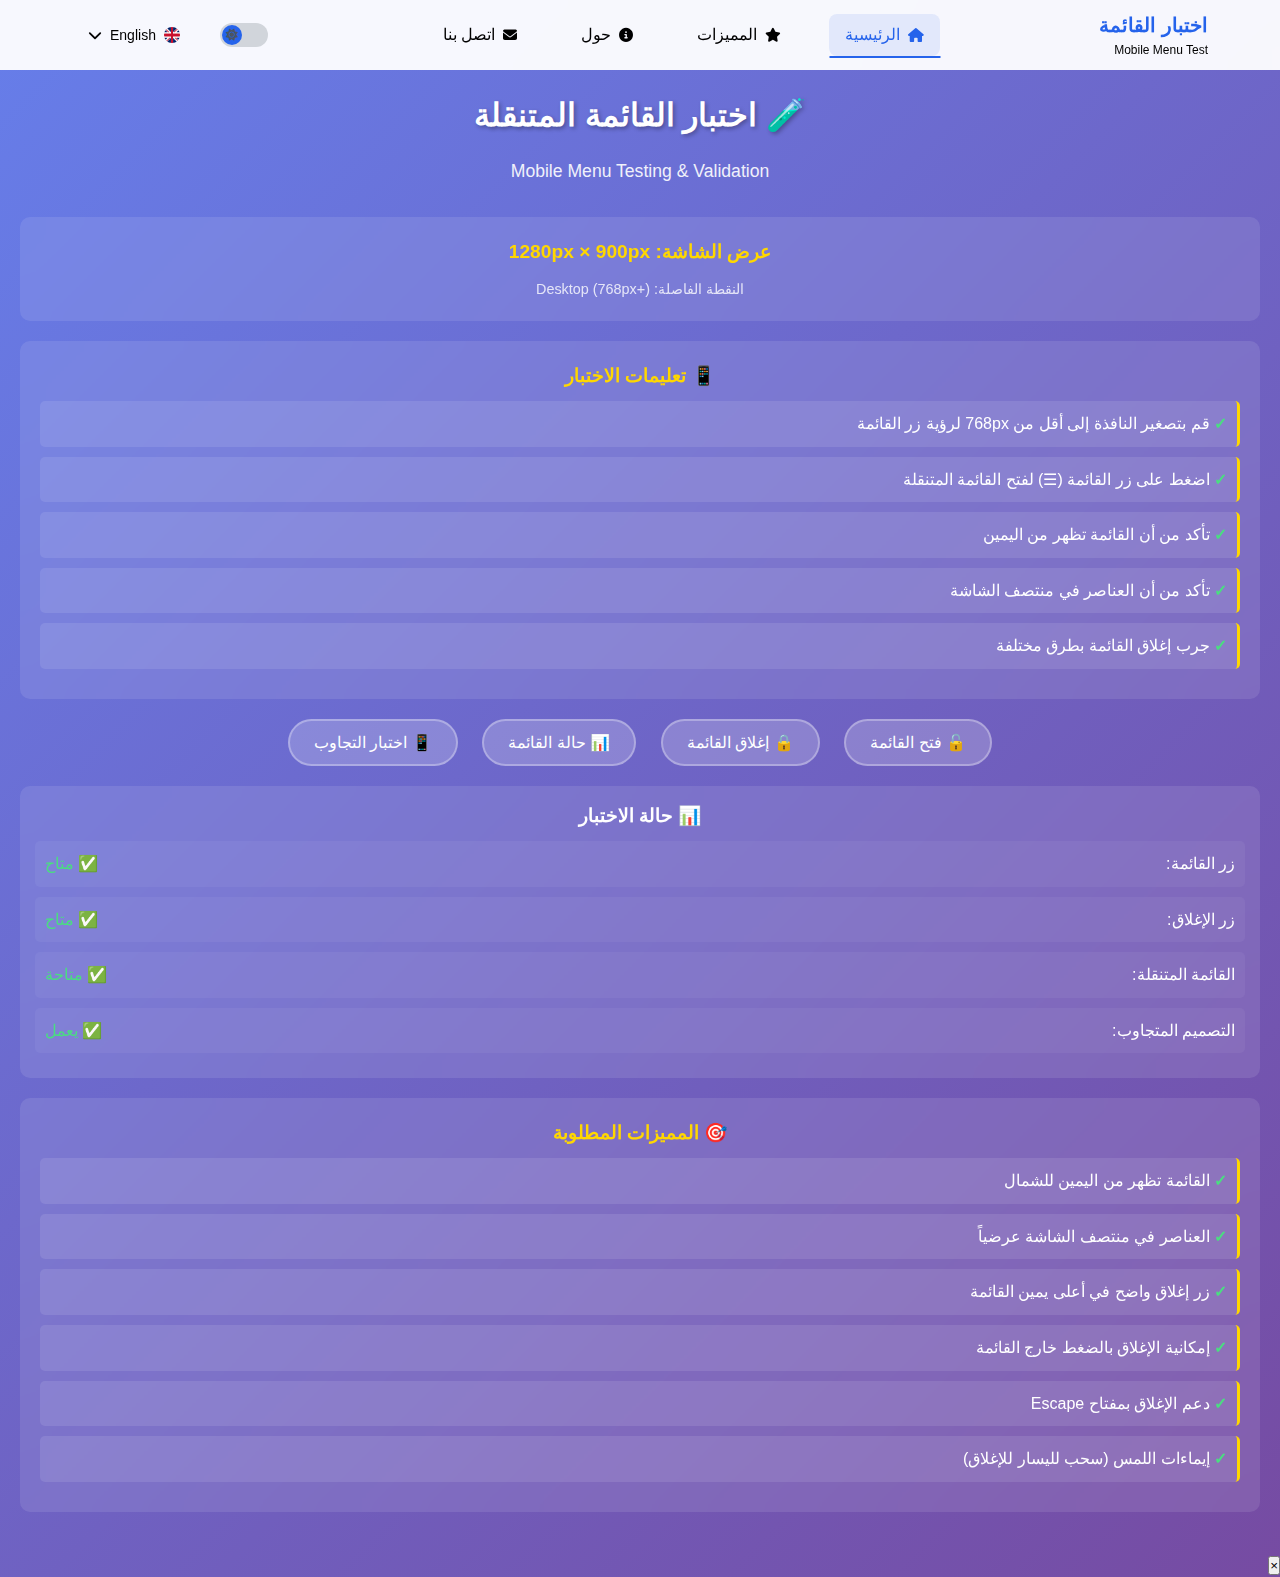
<file: test-mobile-menu.html>
<!DOCTYPE html>
<html lang="ar" dir="rtl">
<head>
    <meta charset="UTF-8">
    <meta name="viewport" content="width=device-width, initial-scale=1.0">
    <title>اختبار القائمة المتنقلة - Mobile Menu Test</title>
    
    <!-- Font Awesome -->
    <link rel="stylesheet" href="https://cdnjs.cloudflare.com/ajax/libs/font-awesome/6.4.0/css/all.min.css">
    
    <!-- Main CSS -->
    <link rel="stylesheet" href="css/main.css">
    <link rel="stylesheet" href="css/responsive-nav.css">
    
    <style>
        /* Test-specific styles */
        body {
            margin: 0;
            padding: 0;
            font-family: 'Inter', sans-serif;
            background: linear-gradient(135deg, #667eea 0%, #764ba2 100%);
            min-height: 100vh;
        }
        
        .test-container {
            padding: 20px;
            text-align: center;
            color: white;
        }
        
        .test-title {
            font-size: 2rem;
            margin-bottom: 1rem;
            text-shadow: 2px 2px 4px rgba(0,0,0,0.3);
        }
        
        .test-description {
            font-size: 1.1rem;
            margin-bottom: 2rem;
            opacity: 0.9;
        }
        
        .test-instructions {
            background: rgba(255,255,255,0.1);
            padding: 20px;
            border-radius: 10px;
            margin: 20px 0;
            backdrop-filter: blur(10px);
        }
        
        .test-instructions h3 {
            margin-top: 0;
            color: #ffd700;
        }
        
        .test-instructions ul {
            text-align: right;
            list-style-type: none;
            padding: 0;
        }
        
        .test-instructions li {
            margin: 10px 0;
            padding: 10px;
            background: rgba(255,255,255,0.1);
            border-radius: 5px;
            border-right: 3px solid #ffd700;
        }
        
        .test-instructions li:before {
            content: "✓ ";
            color: #4ade80;
            font-weight: bold;
        }
        
        .test-status {
            background: rgba(255,255,255,0.1);
            padding: 15px;
            border-radius: 10px;
            margin: 20px 0;
            backdrop-filter: blur(10px);
        }
        
        .status-item {
            display: flex;
            justify-content: space-between;
            align-items: center;
            margin: 10px 0;
            padding: 10px;
            background: rgba(255,255,255,0.05);
            border-radius: 5px;
        }
        
        .status-ok {
            color: #4ade80;
        }
        
        .status-error {
            color: #f87171;
        }
        
        .test-buttons {
            margin: 20px 0;
        }
        
        .test-btn {
            background: rgba(255,255,255,0.2);
            border: 2px solid rgba(255,255,255,0.3);
            color: white;
            padding: 12px 24px;
            margin: 0 10px;
            border-radius: 25px;
            cursor: pointer;
            transition: all 0.3s ease;
            font-size: 1rem;
        }
        
        .test-btn:hover {
            background: rgba(255,255,255,0.3);
            border-color: rgba(255,255,255,0.5);
            transform: translateY(-2px);
        }
        
        .responsive-test {
            margin: 20px 0;
            padding: 20px;
            background: rgba(255,255,255,0.1);
            border-radius: 10px;
            backdrop-filter: blur(10px);
        }
        
        .screen-size {
            font-size: 1.2rem;
            font-weight: bold;
            color: #ffd700;
            margin-bottom: 10px;
        }
        
        .breakpoint-info {
            font-size: 0.9rem;
            opacity: 0.8;
        }
    </style>
</head>
<body>
    <!-- Navigation -->
    <nav class="navbar" id="navbar">
        <div class="nav-container">
            <div class="nav-brand">
                <a href="#test" class="brand-link">
                    <span class="brand-text">اختبار القائمة</span>
                    <span class="brand-subtitle">Mobile Menu Test</span>
                </a>
            </div>
            
            <div class="nav-menu" id="navMenu">
                <a href="#test" class="nav-link active" data-section="test">
                    <i class="fas fa-home"></i>
                    <span>الرئيسية</span>
                </a>
                <a href="#features" class="nav-link" data-section="features">
                    <i class="fas fa-star"></i>
                    <span>المميزات</span>
                </a>
                <a href="#about" class="nav-link" data-section="about">
                    <i class="fas fa-info-circle"></i>
                    <span>حول</span>
                </a>
                <a href="#contact" class="nav-link" data-section="contact">
                    <i class="fas fa-envelope"></i>
                    <span>اتصل بنا</span>
                </a>
            </div>
            
            <div class="nav-controls">
                <div class="theme-toggle" id="themeToggle">
                    <div class="toggle-track">
                        <div class="toggle-thumb">
                            <i class="fas fa-sun light-icon"></i>
                            <i class="fas fa-moon dark-icon"></i>
                        </div>
                    </div>
                </div>
                
                <div class="language-selector" id="languageSelector">
                    <button class="language-btn" id="languageBtn">
                        <img src="image/uk.png" alt="English" class="flag-icon" id="currentFlag">
                        <span id="currentLang">English</span>
                        <i class="fas fa-chevron-down"></i>
                    </button>
                    <div class="language-dropdown" id="languageDropdown">
                        <div class="language-option" data-lang="en">
                            <img src="image/uk.png" alt="English" class="flag-icon">
                            <span>English</span>
                        </div>
                        <div class="language-option" data-lang="ar">
                            <img src="image/Algeria.png" alt="العربية" class="flag-icon">
                            <span>العربية</span>
                        </div>
                        <div class="language-option" data-lang="fr">
                            <img src="image/France.png" alt="Français" class="flag-icon">
                            <span>Français</span>
                        </div>
                    </div>
                </div>
                
                <button class="mobile-menu-toggle" id="mobileMenuToggle">
                    <span></span>
                    <span></span>
                    <span></span>
                </button>
                
                <!-- Mobile Menu Close Button -->
                <button class="mobile-menu-close" id="mobileMenuClose" style="display: none;">
                    <i class="fas fa-times"></i>
                </button>
            </div>
        </div>
    </nav>

    <!-- Main Content -->
    <main class="main-content">
        <div class="test-container">
            <h1 class="test-title">🧪 اختبار القائمة المتنقلة</h1>
            <p class="test-description">Mobile Menu Testing & Validation</p>
            
            <div class="responsive-test">
                <div class="screen-size" id="screenSize">Screen Size: Loading...</div>
                <div class="breakpoint-info" id="breakpointInfo">Breakpoint: Loading...</div>
            </div>
            
            <div class="test-instructions">
                <h3>📱 تعليمات الاختبار</h3>
                <ul>
                    <li>قم بتصغير النافذة إلى أقل من 768px لرؤية زر القائمة</li>
                    <li>اضغط على زر القائمة (☰) لفتح القائمة المتنقلة</li>
                    <li>تأكد من أن القائمة تظهر من اليمين</li>
                    <li>تأكد من أن العناصر في منتصف الشاشة</li>
                    <li>جرب إغلاق القائمة بطرق مختلفة</li>
                </ul>
            </div>
            
            <div class="test-buttons">
                <button class="test-btn" onclick="testMenuOpen()">🔓 فتح القائمة</button>
                <button class="test-btn" onclick="testMenuClose()">🔒 إغلاق القائمة</button>
                <button class="test-btn" onclick="checkMenuStatus()">📊 حالة القائمة</button>
                <button class="test-btn" onclick="testResponsive()">📱 اختبار التجاوب</button>
            </div>
            
            <div class="test-status" id="testStatus">
                <h3>📊 حالة الاختبار</h3>
                <div class="status-item">
                    <span>زر القائمة:</span>
                    <span id="toggleStatus" class="status-ok">✅ متاح</span>
                </div>
                <div class="status-item">
                    <span>زر الإغلاق:</span>
                    <span id="closeStatus" class="status-ok">✅ متاح</span>
                </div>
                <div class="status-item">
                    <span>القائمة المتنقلة:</span>
                    <span id="menuStatus" class="status-ok">✅ متاحة</span>
                </div>
                <div class="status-item">
                    <span>التصميم المتجاوب:</span>
                    <span id="responsiveStatus" class="status-ok">✅ يعمل</span>
                </div>
            </div>
            
            <div class="test-instructions">
                <h3>🎯 المميزات المطلوبة</h3>
                <ul>
                    <li>القائمة تظهر من اليمين للشمال</li>
                    <li>العناصر في منتصف الشاشة عرضياً</li>
                    <li>زر إغلاق واضح في أعلى يمين القائمة</li>
                    <li>إمكانية الإغلاق بالضغط خارج القائمة</li>
                    <li>دعم الإغلاق بمفتاح Escape</li>
                    <li>إيماءات اللمس (سحب لليسار للإغلاق)</li>
                </ul>
            </div>
        </div>
    </main>

    <!-- Responsive Navigation Script -->
    <script src="js/responsive-nav.js"></script>
    
    <script>
        // Test functions
        function testMenuOpen() {
            if (window.navigationUtils && window.navigationUtils.openMobileMenu) {
                window.navigationUtils.openMobileMenu();
                updateStatus('القائمة تم فتحها بنجاح', 'success');
            } else {
                updateStatus('خطأ: navigationUtils غير متاح', 'error');
            }
        }
        
        function testMenuClose() {
            if (window.navigationUtils && window.navigationUtils.closeMobileMenu) {
                window.navigationUtils.closeMobileMenu();
                updateStatus('القائمة تم إغلاقها بنجاح', 'success');
            } else {
                updateStatus('خطأ: navigationUtils غير متاح', 'error');
            }
        }
        
        function checkMenuStatus() {
            if (window.navigationUtils) {
                const isOpen = window.navigationUtils.isMobileMenuOpen();
                const isMobile = window.navigationUtils.isMobileView();
                
                updateStatus(`حالة القائمة: ${isOpen ? 'مفتوحة' : 'مغلقة'} | الوضع: ${isMobile ? 'هاتف' : 'كمبيوتر'}`, 'info');
            } else {
                updateStatus('خطأ: navigationUtils غير متاح', 'error');
            }
        }
        
        function testResponsive() {
            const width = window.innerWidth;
            const isMobile = width <= 768;
            
            updateStatus(`عرض الشاشة: ${width}px | وضع الهاتف: ${isMobile ? 'نعم' : 'لا'}`, 'info');
        }
        
        function updateStatus(message, type) {
            const statusDiv = document.getElementById('testStatus');
            const newStatus = document.createElement('div');
            newStatus.className = `status-item ${type === 'error' ? 'status-error' : 'status-ok'}`;
            newStatus.innerHTML = `<span>اختبار:</span><span>${message}</span>`;
            
            statusDiv.appendChild(newStatus);
            
            // Remove old status after 5 seconds
            setTimeout(() => {
                if (newStatus.parentNode) {
                    newStatus.parentNode.removeChild(newStatus);
                }
            }, 5000);
        }
        
        // Update screen size info
        function updateScreenInfo() {
            const width = window.innerWidth;
            const height = window.innerHeight;
            const isMobile = width <= 768;
            const isSmallMobile = width <= 480;
            
            document.getElementById('screenSize').textContent = 
                `عرض الشاشة: ${width}px × ${height}px`;
            
            let breakpoint = 'Desktop (768px+)';
            if (isSmallMobile) breakpoint = 'Small Mobile (≤480px)';
            else if (isMobile) breakpoint = 'Mobile (≤768px)';
            
            document.getElementById('breakpointInfo').textContent = 
                `النقطة الفاصلة: ${breakpoint}`;
        }
        
        // Initialize
        document.addEventListener('DOMContentLoaded', function() {
            updateScreenInfo();
            
            // Update on resize
            window.addEventListener('resize', updateScreenInfo);
            
            // Check if navigation is ready
            document.addEventListener('responsiveNavigationReady', function() {
                updateStatus('نظام التنقل جاهز', 'success');
            });
            
            // Initial status check
            setTimeout(() => {
                if (window.navigationUtils) {
                    updateStatus('نظام التنقل يعمل بشكل صحيح', 'success');
                } else {
                    updateStatus('تحذير: نظام التنقل لم يتم تحميله', 'error');
                }
            }, 1000);
        });
    </script>
</body>
</html>
</file>
<file: css/blog.css>
/**
 * Blog Styles for Mohamed Riadh Portfolio
 * Modern, responsive blog design with enhanced typography
 */

/* Blog Hero Section */
.blog-hero {
    text-align: center;
    padding: 60px 20px;
    background: linear-gradient(135deg, var(--primary-blue), var(--secondary-blue));
    color: white;
    margin-bottom: 40px;
}

.blog-hero-subtitle {
    font-size: 1.2em;
    max-width: 800px;
    margin: 20px auto 0;
    line-height: 1.6;
    opacity: 0.9;
}

/* Blog Categories */
.blog-categories {
    margin-bottom: 50px;
}

.category-filters {
    display: flex;
    justify-content: center;
    flex-wrap: wrap;
    gap: 15px;
    padding: 20px 0;
}

.category-btn {
    padding: 12px 24px;
    border: 2px solid var(--primary-blue);
    background: transparent;
    color: var(--primary-blue);
    border-radius: 25px;
    cursor: pointer;
    font-weight: 500;
    transition: all 0.3s ease;
    font-size: 0.95em;
}

.category-btn:hover,
.category-btn.active {
    background: var(--primary-blue);
    color: white;
    transform: translateY(-2px);
    box-shadow: 0 4px 12px rgba(8, 29, 46, 0.3);
}

/* Featured Articles */
.featured-articles {
    margin-bottom: 60px;
}

.section-subheading {
    font-size: 2.2em;
    font-weight: 700;
    text-align: center;
    margin-bottom: 40px;
    color: var(--section-heading-color);
}

.featured-grid {
    display: grid;
    grid-template-columns: repeat(auto-fit, minmax(400px, 1fr));
    gap: 30px;
    margin-bottom: 40px;
}

/* Blog Cards */
.blog-card {
    background: var(--container-bg);
    border-radius: 12px;
    overflow: hidden;
    box-shadow: 0 4px 20px rgba(0, 0, 0, 0.08);
    transition: all 0.3s ease;
    border: 1px solid var(--border-light);
}

.blog-card:hover {
    transform: translateY(-8px);
    box-shadow: 0 12px 30px rgba(0, 0, 0, 0.15);
}

.blog-card.featured {
    grid-column: span 1;
}

.blog-card-image {
    position: relative;
    height: 250px;
    overflow: hidden;
}

.blog-card-image img {
    width: 100%;
    height: 100%;
    object-fit: cover;
    transition: transform 0.3s ease;
}

.blog-card:hover .blog-card-image img {
    transform: scale(1.05);
}

.blog-card-overlay {
    position: absolute;
    top: 15px;
    left: 15px;
    background: rgba(8, 29, 46, 0.9);
    color: white;
    padding: 6px 12px;
    border-radius: 15px;
    font-size: 0.8em;
    font-weight: 500;
}

.blog-card-content {
    padding: 25px;
}

.blog-meta {
    display: flex;
    justify-content: space-between;
    align-items: center;
    margin-bottom: 15px;
    font-size: 0.85em;
    color: var(--text-medium);
}

.blog-date {
    font-weight: 500;
}

.blog-read-time {
    background: var(--light-bg);
    padding: 4px 8px;
    border-radius: 12px;
    font-size: 0.8em;
}

.blog-title {
    font-size: 1.4em;
    font-weight: 600;
    margin-bottom: 15px;
    color: var(--text-dark);
    line-height: 1.4;
}

.blog-excerpt {
    color: var(--text-medium);
    line-height: 1.6;
    margin-bottom: 20px;
    font-size: 0.95em;
}

.blog-tags {
    display: flex;
    flex-wrap: wrap;
    gap: 8px;
    margin-bottom: 20px;
}

.blog-tag {
    background: var(--light-bg);
    color: var(--primary-blue);
    padding: 4px 10px;
    border-radius: 12px;
    font-size: 0.75em;
    font-weight: 500;
}

.read-more-btn {
    display: inline-flex;
    align-items: center;
    gap: 8px;
    color: var(--primary-blue);
    text-decoration: none;
    font-weight: 500;
    font-size: 0.9em;
    transition: all 0.3s ease;
}

.read-more-btn:hover {
    color: var(--secondary-blue);
    transform: translateX(5px);
}

.read-more-btn::after {
    content: '→';
    transition: transform 0.3s ease;
}

.read-more-btn:hover::after {
    transform: translateX(3px);
}

/* Recent Articles */
.recent-articles {
    margin-bottom: 60px;
}

.articles-grid {
    display: grid;
    grid-template-columns: repeat(auto-fit, minmax(300px, 1fr));
    gap: 25px;
}

/* Newsletter Section */
.newsletter-section {
    background: linear-gradient(135deg, var(--primary-blue), var(--secondary-blue));
    color: white;
    padding: 60px 20px;
    border-radius: 12px;
    margin-bottom: 40px;
    text-align: center;
}

.newsletter-content {
    max-width: 600px;
    margin: 0 auto;
}

.newsletter-description {
    font-size: 1.1em;
    margin-bottom: 30px;
    opacity: 0.9;
    line-height: 1.6;
}

.newsletter-form {
    margin-bottom: 20px;
}

.form-group {
    display: flex;
    gap: 15px;
    max-width: 500px;
    margin: 0 auto;
}

.newsletter-form input[type="email"] {
    flex: 1;
    padding: 15px 20px;
    border: none;
    border-radius: 8px;
    font-size: 1em;
    outline: none;
    background: rgba(255, 255, 255, 0.1);
    color: white;
    backdrop-filter: blur(10px);
}

.newsletter-form input[type="email"]::placeholder {
    color: rgba(255, 255, 255, 0.7);
}

.newsletter-btn {
    display: flex;
    align-items: center;
    gap: 8px;
    padding: 15px 25px;
    background: var(--accent-blue);
    color: white;
    border: none;
    border-radius: 8px;
    font-weight: 600;
    cursor: pointer;
    transition: all 0.3s ease;
}

.newsletter-btn:hover {
    transform: translateY(-2px);
    box-shadow: 0 4px 12px rgba(0, 0, 0, 0.2);
}

.newsletter-note {
    font-size: 0.85em;
    opacity: 0.8;
    margin-top: 15px;
}

/* Dark Mode Styles */
body.dark-mode .blog-card {
    background: var(--container-bg);
    border-color: var(--skill-item-border);
}

body.dark-mode .blog-title {
    color: var(--main-text-color);
}

body.dark-mode .blog-excerpt {
    color: var(--text-medium);
}

body.dark-mode .blog-tag {
    background: var(--skill-item-bg);
    color: var(--skill-icon-color);
}

body.dark-mode .category-btn {
    border-color: var(--skill-icon-color);
    color: var(--skill-icon-color);
}

body.dark-mode .category-btn:hover,
body.dark-mode .category-btn.active {
    background: var(--skill-icon-color);
    color: var(--container-bg);
}

body.dark-mode .read-more-btn {
    color: var(--skill-icon-color);
}

body.dark-mode .read-more-btn:hover {
    color: var(--main-text-color);
}

/* Responsive Design */
@media (max-width: 1200px) {
    .featured-grid {
        grid-template-columns: repeat(auto-fit, minmax(350px, 1fr));
    }
    
    .articles-grid {
        grid-template-columns: repeat(auto-fit, minmax(280px, 1fr));
    }
}

@media (max-width: 992px) {
    .blog-hero {
        padding: 50px 20px;
    }
    
    .blog-hero-subtitle {
        font-size: 1.1em;
    }
    
    .section-subheading {
        font-size: 2.0em;
    }
    
    .featured-grid {
        grid-template-columns: 1fr;
        gap: 25px;
    }
    
    .category-filters {
        gap: 12px;
    }
    
    .category-btn {
        padding: 10px 20px;
        font-size: 0.9em;
    }
}

@media (max-width: 768px) {
    .blog-hero {
        padding: 40px 15px;
    }
    
    .blog-hero-subtitle {
        font-size: 1.0em;
    }
    
    .section-subheading {
        font-size: 1.8em;
        margin-bottom: 30px;
    }
    
    .blog-card-content {
        padding: 20px;
    }
    
    .blog-title {
        font-size: 1.3em;
    }
    
    .form-group {
        flex-direction: column;
        gap: 10px;
    }
    
    .newsletter-btn {
        justify-content: center;
    }
    
    .category-filters {
        justify-content: center;
        gap: 10px;
    }
    
    .category-btn {
        padding: 8px 16px;
        font-size: 0.85em;
    }
}

@media (max-width: 480px) {
    .blog-hero {
        padding: 30px 15px;
    }
    
    .blog-hero-subtitle {
        font-size: 0.95em;
    }
    
    .section-subheading {
        font-size: 1.6em;
        margin-bottom: 25px;
    }
    
    .blog-card-content {
        padding: 15px;
    }
    
    .blog-title {
        font-size: 1.2em;
    }
    
    .blog-meta {
        flex-direction: column;
        align-items: flex-start;
        gap: 8px;
    }
    
    .newsletter-section {
        padding: 40px 15px;
    }
    
    .newsletter-description {
        font-size: 1.0em;
    }
}

/* Animation Classes */
.blog-card {
    opacity: 0;
    transform: translateY(30px);
    animation: fadeInUp 0.6s ease forwards;
}

.blog-card:nth-child(1) { animation-delay: 0.1s; }
.blog-card:nth-child(2) { animation-delay: 0.2s; }
.blog-card:nth-child(3) { animation-delay: 0.3s; }
.blog-card:nth-child(4) { animation-delay: 0.4s; }
.blog-card:nth-child(5) { animation-delay: 0.5s; }
.blog-card:nth-child(6) { animation-delay: 0.6s; }

@keyframes fadeInUp {
    to {
        opacity: 1;
        transform: translateY(0);
    }
}

/* Filter Animation */
.blog-card.hidden {
    display: none;
}

.blog-card.visible {
    display: block;
    animation: fadeInUp 0.6s ease forwards;
}

/* Loading States */
.blog-card.loading {
    position: relative;
    overflow: hidden;
}

.blog-card.loading::after {
    content: '';
    position: absolute;
    top: 0;
    left: -100%;
    width: 100%;
    height: 100%;
    background: linear-gradient(90deg, transparent, rgba(255, 255, 255, 0.4), transparent);
    animation: shimmer 1.5s infinite;
}

/* Accessibility */
.blog-card:focus-within {
    outline: 2px solid var(--primary-blue);
    outline-offset: 2px;
}

.category-btn:focus {
    outline: 2px solid var(--primary-blue);
    outline-offset: 2px;
}

/* Print Styles */
@media print {
    .blog-card {
        break-inside: avoid;
        box-shadow: none;
        border: 1px solid #ccc;
    }
    
    .newsletter-section,
    .category-filters {
        display: none;
    }
}
</file>
<file: css/responsive-nav.css>
@media (max-width: 768px) {
  /* Always show hamburger */
  #mobileMenuToggle { display: inline-flex !important; }

  /* Independent mobile drawer */
  #mobileDrawer {
    position: fixed;
    top: 0; right: 0;
    width: min(88vw, 360px);
    height: 100dvh;
    background: var(--bg-primary, #fff);
    color: var(--text-primary, #111827);
    border-left: 1px solid rgba(0,0,0,.08);
    box-shadow: 0 20px 25px -5px rgba(0,0,0,.1), 0 10px 10px -5px rgba(0,0,0,.04);
    transform: translateX(100%);
    transition: transform .3s ease;
    z-index: 2001;
    display: flex;
    flex-direction: column;
    padding: 16px;
  }
  #mobileDrawer.open { transform: translateX(0); }

  #mobileDrawer .drawer-close {
    align-self: flex-end;
    background: transparent;
    border: none;
    width: 44px; height: 44px;
    display: grid; place-items: center;
    font-size: 22px; cursor: pointer;
    color: inherit;
  }

  #mobileDrawer .drawer-nav {
    display: flex;
    flex-direction: column;
    align-items: center; justify-content: center;
    gap: 14px;
    padding: 16px 8px; flex: 1;
  }
  #mobileDrawer .drawer-nav .nav-link {
    display: inline-flex;
    align-items: center;
    gap: 10px;
    text-decoration: none;
    color: inherit;
    font-weight: 600;
    font-size: 1.05rem;
    padding: 10px 14px;
    border-radius: 10px;
    transition: background .2s ease, transform .1s ease;
    width: 100%;
    justify-content: center;
  }
  #mobileDrawer .drawer-nav .nav-link:hover { background: rgba(0,0,0,.05); }
  #mobileDrawer .drawer-nav .nav-link:active { transform: scale(.98); }

  /* Overlay */
  #navOverlay { position: fixed; inset: 0; background: rgba(0,0,0,.45);
    opacity: 0; pointer-events: none; transition: opacity .3s ease; z-index: 2000; }
  #navOverlay.open { opacity: 1; pointer-events: auto; }

  body.no-scroll { overflow:hidden; height: 100dvh; touch-action: none; }
}
</file>
<file: css/main.css>
/* ===== GLOBAL RESET & BASE STYLES ===== */
* {
    margin: 0;
    padding: 0;
    box-sizing: border-box;
}

:root {
    /* Color Palette - Modern & Professional */
    --primary-blue: #2563eb;
    --primary-dark: #1d4ed8;
    --secondary-blue: #3b82f6;
    --accent-blue: #60a5fa;
    --success-green: #10b981;
    --warning-orange: #f59e0b;
    --error-red: #ef4444;
    
    /* Neutral Colors */
    --white: #ffffff;
    --gray-50: #f9fafb;
    --gray-100: #f3f4f6;
    --gray-200: #e5e7eb;
    --gray-300: #d1d5db;
    --gray-400: #9ca3af;
    --gray-500: #6b7280;
    --gray-600: #4b5563;
    --gray-700: #374151;
    --gray-800: #1f2937;
    --gray-900: #111827;
    
    /* Dark Mode Colors */
    --dark-bg: #0a0a0a;
    --dark-surface: #1a1a1a;
    --dark-surface-2: #2a2a2a;
    --dark-text: #e5e7eb;
    --dark-text-secondary: #9ca3af;
    
    /* Typography */
    --font-primary: 'Inter', -apple-system, BlinkMacSystemFont, 'Segoe UI', Roboto, sans-serif;
    --font-mono: 'JetBrains Mono', 'Fira Code', 'Consolas', monospace;
    
    /* Spacing */
    --space-xs: 0.25rem;
    --space-sm: 0.5rem;
    --space-md: 1rem;
    --space-lg: 1.5rem;
    --space-xl: 2rem;
    --space-2xl: 3rem;
    --space-3xl: 4rem;
    
    /* Border Radius */
    --radius-sm: 0.375rem;
    --radius-md: 0.5rem;
    --radius-lg: 0.75rem;
    --radius-xl: 1rem;
    --radius-2xl: 1.5rem;
    
    /* Shadows */
    --shadow-sm: 0 1px 2px 0 rgba(0, 0, 0, 0.05);
    --shadow-md: 0 4px 6px -1px rgba(0, 0, 0, 0.1), 0 2px 4px -1px rgba(0, 0, 0, 0.06);
    --shadow-lg: 0 10px 15px -3px rgba(0, 0, 0, 0.1), 0 4px 6px -2px rgba(0, 0, 0, 0.05);
    --shadow-xl: 0 20px 25px -5px rgba(0, 0, 0, 0.1), 0 10px 10px -5px rgba(0, 0, 0, 0.04);
    
    /* Transitions */
    --transition-fast: 0.15s ease;
    --transition-normal: 0.3s ease;
    --transition-slow: 0.5s ease;
    
    /* Z-Index */
    --z-dropdown: 1000;
    --z-sticky: 1020;
    --z-fixed: 1030;
    --z-modal: 1040;
    --z-popover: 1050;
    --z-tooltip: 1060;
}

/* Dark Mode Variables */
[data-theme="dark"] {
    --bg-primary: var(--dark-bg);
    --bg-secondary: var(--dark-surface);
    --bg-tertiary: var(--dark-surface-2);
    --text-primary: var(--white);
    --text-secondary: var(--dark-text-secondary);
    --border-color: var(--gray-700);
}

/* Light Mode Variables */
[data-theme="light"] {
    --bg-primary: var(--white);
    --bg-secondary: var(--gray-50);
    --bg-tertiary: var(--gray-100);
    --text-primary: var(--gray-900);
    --text-secondary: var(--gray-600);
    --border-color: var(--gray-200);
}

/* Base Styles */
html {
    scroll-behavior: smooth;
    font-size: 16px;
}

body {
    font-family: var(--font-primary);
    background-color: var(--bg-primary);
    color: var(--text-primary);
    line-height: 1.6;
    font-weight: 400;
    -webkit-font-smoothing: antialiased;
    -moz-osx-font-smoothing: grayscale;
    overflow-x: hidden;
    transition: background-color var(--transition-normal), color var(--transition-normal);
}

/* ===== LOADING SCREEN ===== */
.loading-screen {
    position: fixed;
    top: 0;
    left: 0;
    width: 100%;
    height: 100%;
    background: linear-gradient(135deg, var(--primary-blue), var(--secondary-blue));
    display: flex;
    align-items: center;
    justify-content: center;
    z-index: 9999;
    transition: opacity var(--transition-slow), visibility var(--transition-slow);
}

.loading-screen.hidden {
    opacity: 0;
    visibility: hidden;
}

.loading-content {
    text-align: center;
    color: var(--white);
}

.loading-logo {
    position: relative;
    width: 80px;
    height: 80px;
    margin: 0 auto var(--space-lg);
}

.logo-circle {
    width: 100%;
    height: 100%;
    border: 3px solid rgba(255, 255, 255, 0.3);
    border-top: 3px solid var(--white);
    border-radius: 50%;
    animation: spin 1s linear infinite;
}

.logo-text {
    position: absolute;
    top: 50%;
    left: 50%;
    transform: translate(-50%, -50%);
    font-weight: 700;
    font-size: 1.5rem;
}

.loading-bar {
    width: 200px;
    height: 4px;
    background: rgba(255, 255, 255, 0.2);
    border-radius: var(--radius-md);
    overflow: hidden;
    margin: var(--space-lg) auto;
}

.loading-progress {
    height: 100%;
    background: var(--primary-blue);
    border-radius: var(--radius-md);
    animation: loading 2s ease-in-out infinite;
}

.loading-text {
    font-size: 0.875rem;
    opacity: 0.8;
    margin-top: var(--space-md);
}

@keyframes spin {
    0% { transform: rotate(0deg); }
    100% { transform: rotate(360deg); }
}

@keyframes loading {
    0%, 100% { width: 0%; }
    50% { width: 100%; }
}

/* ===== CURSOR EFFECTS ===== */
.cursor-follower {
    position: fixed;
    width: 20px;
    height: 20px;
    background: rgba(37, 99, 235, 0.3);
    border-radius: 50%;
    pointer-events: none;
    z-index: 9999;
    transition: transform var(--transition-fast);
    mix-blend-mode: difference;
}

.cursor-dot {
    position: fixed;
    width: 4px;
    height: 4px;
    background: var(--primary-blue);
    border-radius: 50%;
    pointer-events: none;
    z-index: 9999;
    transition: transform var(--transition-fast);
}

/* ===== PROGRESS BAR ===== */
.progress-bar {
    position: fixed;
    top: 0;
    left: 0;
    width: 0%;
    height: 3px;
    background: linear-gradient(90deg, var(--primary-blue), var(--secondary-blue));
    z-index: var(--z-fixed);
    transition: width var(--transition-fast);
}

/* ===== NAVIGATION ===== */
.navbar {
    position: fixed;
    top: 0;
    left: 0;
    right: 0;
    background: rgba(255, 255, 255, 0.95);
    backdrop-filter: blur(10px);
    border-bottom: 1px solid var(--border-color);
    z-index: var(--z-sticky);
    transition: all var(--transition-normal);
}

[data-theme="dark"] .navbar {
    background: rgba(26, 26, 26, 0.95);
}

.nav-container {
    max-width: 1200px;
    margin: 0 auto;
    padding: 0 var(--space-xl);
    display: flex;
    align-items: center;
    justify-content: space-between;
    height: 70px;
}

.nav-brand {
    display: flex;
    align-items: center;
}

.brand-link {
    text-decoration: none;
    color: var(--text-primary);
    display: flex;
    flex-direction: column;
    align-items: flex-start;
}

.brand-text {
    font-size: 1.25rem;
    font-weight: 700;
    color: var(--primary-blue);
}

.brand-subtitle {
    font-size: 0.75rem;
    color: var(--text-secondary);
    font-weight: 500;
}

.nav-menu {
    display: flex;
    align-items: center;
    gap: var(--space-xl);
}

.nav-link {
    display: flex;
    align-items: center;
    gap: var(--space-sm);
    text-decoration: none;
    color: var(--text-secondary);
    font-weight: 500;
    padding: var(--space-sm) var(--space-md);
    border-radius: var(--radius-md);
    transition: all var(--transition-fast);
    position: relative;
    transform: scale(1);
    will-change: transform, color;
    cursor: pointer;
}

.nav-link i {
    font-size: 0.875rem;
}

.nav-link:hover,
.nav-link.active {
    color: var(--primary-blue);
    background: rgba(37, 99, 235, 0.1);
}

.nav-link::after {
    content: '';
    position: absolute;
    bottom: -2px;
    left: 50%;
    width: 0;
    height: 2px;
    background: var(--primary-blue);
    transition: all var(--transition-normal);
    transform: translateX(-50%);
}

.nav-link:hover::after,
.nav-link.active::after {
    width: 100%;
}

/* Enhanced navigation feedback */
.nav-link:active {
    transform: scale(0.95);
}

.nav-link:focus {
    outline: 2px solid var(--primary-blue);
    outline-offset: 2px;
}

/* Keyboard navigation indicator */
.nav-link[data-keyboard-shortcut]::before {
    content: attr(data-keyboard-shortcut);
    position: absolute;
    top: -8px;
    right: -8px;
    background: var(--primary-blue);
    color: var(--white);
    font-size: 0.625rem;
    padding: 2px 4px;
    border-radius: var(--radius-sm);
    opacity: 0;
    transition: opacity var(--transition-fast);
}

.nav-link:hover[data-keyboard-shortcut]::before {
    opacity: 1;
}

.nav-controls {
    display: flex;
    align-items: center;
    gap: var(--space-lg);
}

/* Theme Toggle */
.theme-toggle {
    position: relative;
    width: 48px;
    height: 24px;
    cursor: pointer;
}

.toggle-track {
    width: 100%;
    height: 100%;
    background: var(--gray-300);
    border-radius: 12px;
    position: relative;
    transition: background var(--transition-normal);
}

[data-theme="dark"] .toggle-track {
    background: var(--primary-blue);
}

.toggle-thumb {
    position: absolute;
    top: 2px;
    left: 2px;
    width: 20px;
    height: 20px;
    background: var(--primary-blue);
    border-radius: 50%;
    transition: transform var(--transition-normal);
    display: flex;
    align-items: center;
    justify-content: center;
}

[data-theme="dark"] .toggle-thumb {
    transform: translateX(24px);
}

.toggle-thumb i {
    font-size: 0.75rem;
    color: var(--gray-600);
}

.light-icon {
    display: block;
}

.dark-icon {
    display: none;
}

[data-theme="dark"] .light-icon {
    display: none;
}

[data-theme="dark"] .dark-icon {
    display: block;
}

/* Language Selector */
.language-selector {
    position: relative;
}

.language-btn {
    display: flex;
    align-items: center;
    gap: var(--space-sm);
    background: none;
    border: 1px solid var(--border-color);
    padding: var(--space-sm) var(--space-md);
    border-radius: var(--radius-md);
    cursor: pointer;
    transition: all var(--transition-normal);
    font-size: 0.875rem;
    color: var(--text-primary);
}

.language-btn:hover {
    background: var(--bg-secondary);
    border-color: var(--primary-blue);
}

[data-theme="dark"] .language-btn {
    color: var(--white);
}

.flag-icon {
    width: 16px;
    height: 16px;
    border-radius: 50%;
}

.language-dropdown {
    position: absolute;
    top: 100%;
    right: 0;
    background: var(--bg-primary);
    border: 1px solid var(--border-color);
    border-radius: var(--radius-md);
    box-shadow: var(--shadow-lg);
    min-width: 150px;
    opacity: 0;
    visibility: hidden;
    transform: translateY(-10px);
    transition: all var(--transition-normal);
    z-index: var(--z-dropdown);
}

.language-dropdown.active {
    opacity: 1;
    visibility: visible;
    transform: translateY(0);
}

.language-option {
    display: flex;
    align-items: center;
    gap: var(--space-sm);
    padding: var(--space-sm) var(--space-md);
    cursor: pointer;
    transition: background var(--transition-fast);
}

.language-option:hover {
    background: var(--bg-secondary);
}

/* Mobile Menu Toggle */
.mobile-menu-toggle {
    display: none;
    flex-direction: column;
    gap: 6px; /* Increased gap for better visibility */
    background: none;
    border: none;
    cursor: pointer;
    padding: var(--space-md); /* Increased padding for larger touch area */
    min-width: 48px; /* Ensure minimum touch area */
    min-height: 48px; /* Ensure minimum touch area */
    justify-content: center;
    align-items: center;
}

.mobile-menu-toggle span {
    width: 28px; /* Increased from 24px */
    height: 3px; /* Increased from 2px */
    background: var(--text-primary);
    transition: all var(--transition-normal);
    border-radius: 2px; /* Added rounded corners */
}

/* Mobile menu active state animations */
.mobile-menu-toggle.active span:nth-child(1) {
    transform: rotate(45deg) translate(8px, 8px);
}

.mobile-menu-toggle.active span:nth-child(2) {
    opacity: 0;
}

.mobile-menu-toggle.active span:nth-child(3) {
    transform: rotate(-45deg) translate(7px, -7px);
}

/* ===== MAIN CONTENT ===== */
.main-content {
    margin-top: 70px;
}

.container {
    max-width: 1200px;
    margin: 0 auto;
    padding: 0 var(--space-xl);
}

/* ===== BUTTONS ===== */
.btn {
    display: inline-flex;
    align-items: center;
    gap: var(--space-sm);
    padding: var(--space-md) var(--space-xl);
    border-radius: var(--radius-lg);
    font-weight: 600;
    text-decoration: none;
    transition: all var(--transition-normal);
    cursor: pointer;
    border: none;
    font-size: 0.875rem;
    position: relative;
    overflow: hidden;
    min-height: 48px; /* Mobile touch-friendly height */
    min-width: 48px; /* Mobile touch-friendly width */
    justify-content: center;
    text-align: center;
    white-space: nowrap;
}

/* Touch-friendly button states */
.btn:active {
    transform: scale(0.98);
    transition: transform 0.1s ease;
}

.btn:focus {
    outline: 2px solid var(--primary-blue);
    outline-offset: 2px;
}

.btn::before {
    content: '';
    position: absolute;
    top: 0;
    left: -100%;
    width: 100%;
    height: 100%;
    background: linear-gradient(90deg, transparent, rgba(255, 255, 255, 0.2), transparent);
    transition: left var(--transition-slow);
}

.btn:hover::before {
    left: 100%;
}

.btn-primary {
    background: linear-gradient(135deg, var(--primary-blue), var(--secondary-blue));
    color: var(--white);
    box-shadow: var(--shadow-md);
}

.btn-primary:hover {
    transform: translateY(-2px);
    box-shadow: var(--shadow-lg);
}

.btn-secondary {
    background: transparent;
    color: var(--primary-blue);
    border: 2px solid var(--primary-blue);
}

.btn-secondary:hover {
    background: var(--primary-blue);
    color: var(--white);
    transform: translateY(-2px);
}

.btn-outline {
    background: transparent;
    color: var(--text-primary);
    border: 2px solid var(--border-color);
}

.btn-outline:hover {
    border-color: var(--primary-blue);
    color: var(--primary-blue);
}

/* ===== FOOTER ===== */
.footer {
    background: var(--bg-secondary);
    border-top: 1px solid var(--border-color);
    padding: var(--space-3xl) 0 var(--space-xl);
}

.footer-content {
    display: grid;
    grid-template-columns: 1fr 2fr;
    gap: var(--space-3xl);
    margin-bottom: var(--space-2xl);
}

.footer-brand h3 {
    font-size: 1.5rem;
    font-weight: 700;
    color: var(--primary-blue);
    margin-bottom: var(--space-sm);
}

.footer-brand p {
    color: var(--text-secondary);
    margin-bottom: var(--space-sm);
}

.footer-tagline {
    font-style: italic;
    color: var(--text-secondary);
    font-size: 0.875rem;
}

.footer-links {
    display: grid;
    grid-template-columns: repeat(3, 1fr);
    gap: var(--space-xl);
}

.footer-section h4 {
    font-size: 1.125rem;
    font-weight: 600;
    color: var(--text-primary);
    margin-bottom: var(--space-lg);
}

.footer-section ul {
    list-style: none;
}

.footer-section ul li {
    margin-bottom: var(--space-sm);
}

.footer-section ul li a {
    color: var(--text-secondary);
    text-decoration: none;
    transition: color var(--transition-normal);
}

.footer-section ul li a:hover {
    color: var(--primary-blue);
}

.footer-bottom {
    display: flex;
    justify-content: space-between;
    align-items: center;
    padding-top: var(--space-xl);
    border-top: 1px solid var(--border-color);
}

.footer-info p {
    color: var(--text-secondary);
    font-size: 0.875rem;
}

.scroll-top-btn {
    width: 50px;
    height: 50px;
    background: var(--primary-blue);
    color: var(--white);
    border: none;
    border-radius: 50%;
    cursor: pointer;
    transition: all var(--transition-normal);
    display: flex;
    align-items: center;
    justify-content: center;
}

.scroll-top-btn:hover {
    background: var(--primary-dark);
    transform: translateY(-3px);
}

/* ===== RESPONSIVE DESIGN ===== */
@media (max-width: 1024px) {
    .hero-container {
        grid-template-columns: 1fr;
        text-align: center;
        gap: var(--space-2xl);
    }
    
    .hero-title {
        font-size: 3rem;
    }
    
    .about-content {
        grid-template-columns: 1fr;
        gap: var(--space-2xl);
    }
    
    .contact-content {
        grid-template-columns: 1fr;
        gap: var(--space-2xl);
    }
    
    .project-card.featured {
        grid-column: span 1;
    }
}

@media (max-width: 768px) {
    .nav-menu {
        display: none;
    }
    
    .mobile-menu-toggle {
        display: flex;
    }
    
    /* Improved mobile typography */
    .hero-title {
        font-size: 2.5rem;
        line-height: 1.2;
        margin-bottom: var(--space-xl);
    }
    
    .section-title {
        font-size: 2rem;
        line-height: 1.3;
        margin-bottom: var(--space-lg);
    }
    
    .section-subtitle {
        font-size: 1.125rem;
        line-height: 1.6;
    }
    
    /* Improved mobile spacing */
    .hero-stats {
        flex-direction: column;
        gap: var(--space-xl);
        margin-bottom: var(--space-2xl);
    }
    
    .hero-actions {
        flex-direction: column;
        align-items: stretch;
        gap: var(--space-lg);
        margin-bottom: var(--space-xl);
    }
    
    .expertise-grid {
        grid-template-columns: 1fr;
        gap: var(--space-xl);
    }
    
    .projects-grid {
        grid-template-columns: 1fr;
        gap: var(--space-xl);
    }
    
    /* Improved mobile container padding */
    .container {
        padding: 0 var(--space-lg);
    }
    
    /* Improved mobile footer */
    .footer-content {
        grid-template-columns: 1fr;
        gap: var(--space-2xl);
    }
    
    .footer-links {
        grid-template-columns: 1fr;
        gap: var(--space-xl);
    }
    
    .footer-bottom {
        flex-direction: column;
        gap: var(--space-lg);
        text-align: center;
    }
    
    /* Mobile form improvements */
    .form-group {
        margin-bottom: var(--space-lg);
    }
    
    .form-group input,
    .form-group textarea {
        font-size: 16px; /* Prevent zoom on iOS */
        padding: var(--space-md);
        min-height: 48px;
    }
    
    .form-group label {
        font-size: 1rem;
        margin-bottom: var(--space-sm);
    }
    
    /* Mobile button improvements */
    .btn {
        width: 100%;
        justify-content: center;
        padding: var(--space-md) var(--space-lg);
        font-size: 1rem;
        min-height: 56px; /* Larger touch area on mobile */
    }
}

@media (max-width: 480px) {
    .container {
        padding: 0 var(--space-md);
    }
    
    /* Ensure minimum text sizes on very small screens */
    .hero-title {
        font-size: 2rem;
        line-height: 1.2;
    }
    
    .section-title {
        font-size: 1.75rem;
        line-height: 1.3;
    }
    
    .section-subtitle {
        font-size: 1rem;
        line-height: 1.6;
    }
    
    .hero-description {
        font-size: 1rem;
        line-height: 1.6;
    }
    
    .btn {
        padding: var(--space-md) var(--space-lg);
        font-size: 1rem;
        min-height: 56px;
        width: 100%;
    }
    
    /* Hide floating elements on very small screens */
    .floating-card {
        display: none;
    }
    
    /* Improve spacing on very small screens */
    .hero-section {
        padding: var(--space-xl) 0;
    }
    
    .section {
        padding: var(--space-xl) 0;
    }
    
    /* Ensure proper image sizing */
    img {
        max-width: 100%;
        height: auto;
    }
}

/* ===== UTILITY CLASSES ===== */
.sr-only {
    position: absolute;
    width: 1px;
    height: 1px;
    padding: 0;
    margin: -1px;
    overflow: hidden;
    clip: rect(0, 0, 0, 0);
    white-space: nowrap;
    border: 0;
}

/* Honeypot field for spam protection */
.honeypot-field {
    position: absolute !important;
    left: -9999px !important;
    width: 1px !important;
    height: 1px !important;
    overflow: hidden !important;
    clip: rect(0, 0, 0, 0) !important;
    white-space: nowrap !important;
    border: 0 !important;
    background: transparent !important;
}

.honeypot-field input {
    position: absolute !important;
    width: 1px !important;
    height: 1px !important;
    padding: 0 !important;
    margin: 0 !important;
    border: 0 !important;
    background: transparent !important;
}

.text-center {
    text-align: center;
}

.text-left {
    text-align: left;
}

.text-right {
    text-align: right;
}

.mb-0 { margin-bottom: 0; }
.mb-1 { margin-bottom: var(--space-xs); }
.mb-2 { margin-bottom: var(--space-sm); }
.mb-3 { margin-bottom: var(--space-md); }
.mb-4 { margin-bottom: var(--space-lg); }
.mb-5 { margin-bottom: var(--space-xl); }

.mt-0 { margin-top: 0; }
.mt-1 { margin-top: var(--space-xs); }
.mt-2 { margin-top: var(--space-sm); }
.mt-3 { margin-top: var(--space-md); }
.mt-4 { margin-top: var(--space-lg); }
.mt-5 { margin-top: var(--space-xl); }

/* ===== ANIMATIONS & TRANSITIONS ===== */

/* Fade-in animations for elements */
@keyframes fadeInUp {
    from {
        opacity: 0;
        transform: translateY(30px);
    }
    to {
        opacity: 1;
        transform: translateY(0);
    }
}

@keyframes fadeInLeft {
    from {
        opacity: 0;
        transform: translateX(-30px);
    }
    to {
        opacity: 1;
        transform: translateX(0);
    }
}

@keyframes fadeInRight {
    from {
        opacity: 0;
        transform: translateX(30px);
    }
    to {
        opacity: 1;
        transform: translateX(0);
    }
}

@keyframes fadeIn {
    from {
        opacity: 0;
    }
    to {
        opacity: 1;
    }
}

@keyframes slideInUp {
    from {
        opacity: 0;
        transform: translateY(50px);
    }
    to {
        opacity: 1;
        transform: translateY(0);
    }
}

@keyframes scaleIn {
    from {
        opacity: 0;
        transform: scale(0.9);
    }
    to {
        opacity: 1;
        transform: scale(1);
    }
}

/* Animation classes */
.fade-in-up {
    animation: fadeInUp 0.8s ease-out forwards;
}

.fade-in-left {
    animation: fadeInLeft 0.8s ease-out forwards;
}

.fade-in-right {
    animation: fadeInRight 0.8s ease-out forwards;
}

.fade-in {
    animation: fadeIn 0.6s ease-out forwards;
}

.slide-in-up {
    animation: slideInUp 0.8s ease-out forwards;
}

.scale-in {
    animation: scaleIn 0.6s ease-out forwards;
}

/* Staggered animations for lists and grids */
.stagger-item:nth-child(1) { animation-delay: 0.1s; }
.stagger-item:nth-child(2) { animation-delay: 0.2s; }
.stagger-item:nth-child(3) { animation-delay: 0.3s; }
.stagger-item:nth-child(4) { animation-delay: 0.4s; }
.stagger-item:nth-child(5) { animation-delay: 0.5s; }
.stagger-item:nth-child(6) { animation-delay: 0.6s; }

/* Enhanced button animations */
.btn {
    transition: all var(--transition-normal);
    position: relative;
    overflow: hidden;
    transform: translateY(0);
}

.btn:hover {
    transform: translateY(-2px);
    box-shadow: var(--shadow-lg);
}

.btn:active {
    transform: translateY(0);
    transition: transform 0.1s ease;
}

.btn::before {
    content: '';
    position: absolute;
    top: 0;
    left: -100%;
    width: 100%;
    height: 100%;
    background: linear-gradient(90deg, transparent, rgba(255, 255, 255, 0.2), transparent);
    transition: left 0.5s ease;
}

.btn:hover::before {
    left: 100%;
}

/* Enhanced heading animations */
.section-title,
.hero-title,
.about-intro h3,
.expertise-card h3,
.project-card h3 {
    transition: all var(--transition-normal);
    position: relative;
}

.section-title:hover,
.hero-title:hover,
.about-intro h3:hover,
.expertise-card h3:hover,
.project-card h3:hover {
    transform: translateX(5px);
    color: var(--primary-blue);
}

.section-title::after,
.hero-title::after,
.about-intro h3::after,
.expertise-card h3::after,
.project-card h3::after {
    content: '';
    position: absolute;
    bottom: -5px;
    left: 0;
    width: 0;
    height: 2px;
    background: var(--primary-blue);
    transition: width var(--transition-normal);
}

.section-title:hover::after,
.hero-title:hover::after,
.about-intro h3:hover::after,
.expertise-card h3:hover::after,
.project-card h3:hover::after {
    width: 100%;
}

/* Card hover effects */
.expertise-card,
.project-card,
.about-highlights .highlight-item {
    transition: all var(--transition-normal);
    transform: translateY(0);
}

.expertise-card:hover,
.project-card:hover,
.about-highlights .highlight-item:hover {
    transform: translateY(-8px);
    box-shadow: var(--shadow-xl);
}

/* Floating elements animation */
.floating-card {
    animation: float 6s ease-in-out infinite;
}

.floating-card:nth-child(2) {
    animation-delay: -2s;
}

.floating-card:nth-child(3) {
    animation-delay: -4s;
}

@keyframes float {
    0%, 100% {
        transform: translateY(0px);
    }
    50% {
        transform: translateY(-20px);
    }
}

/* Text reveal animation */
.text-reveal {
    overflow: hidden;
    position: relative;
}

.text-reveal::after {
    content: '';
    position: absolute;
    top: 0;
    right: 0;
    width: 100%;
    height: 100%;
    background: var(--bg-primary);
    animation: textReveal 1.5s cubic-bezier(0.77, 0, 0.175, 1) forwards;
}

@keyframes textReveal {
    0% {
        transform: translateX(0);
    }
    100% {
        transform: translateX(100%);
    }
}

/* Progress bar animation */
.skill-progress {
    transition: width 1.5s cubic-bezier(0.4, 0, 0.2, 1);
    position: relative;
    overflow: hidden;
}

.skill-progress::after {
    content: '';
    position: absolute;
    top: 0;
    left: -100%;
    width: 100%;
    height: 100%;
    background: linear-gradient(90deg, transparent, rgba(255, 255, 255, 0.3), transparent);
    animation: shimmer 2s infinite;
}

@keyframes shimmer {
    0% {
        left: -100%;
    }
    100% {
        left: 100%;
    }
}

/* Navigation link animations */
.nav-link {
    transition: all var(--transition-normal);
    position: relative;
}

.nav-link::after {
    content: '';
    position: absolute;
    bottom: -2px;
    left: 50%;
    width: 0;
    height: 2px;
    background: var(--primary-blue);
    transition: all var(--transition-normal);
    transform: translateX(-50%);
}

.nav-link:hover::after,
.nav-link.active::after {
    width: 100%;
}

/* Social links animation */
.social-link {
    transition: all var(--transition-normal);
    transform: scale(1);
}

.social-link:hover {
    transform: scale(1.2);
    color: var(--primary-blue);
}

/* Form field animations */
.form-group input,
.form-group textarea {
    transition: all var(--transition-normal);
    border-bottom: 2px solid var(--gray-300);
}

.form-group input:focus,
.form-group textarea:focus {
    border-bottom-color: var(--primary-blue);
    transform: translateY(-2px);
}

.form-group label {
    transition: all var(--transition-normal);
    transform: translateY(0);
}

.form-group.focused label {
    transform: translateY(-20px);
    color: var(--primary-blue);
    font-size: 0.875rem;
}

/* Scroll to top button animation */
.scroll-top-btn {
    transition: all var(--transition-normal);
    transform: scale(1);
}

.scroll-top-btn:hover {
    transform: scale(1.1);
}

.scroll-top-btn.show {
    animation: bounceIn 0.6s ease-out;
}

@keyframes bounceIn {
    0% {
        transform: scale(0.3);
        opacity: 0;
    }
    50% {
        transform: scale(1.05);
    }
    70% {
        transform: scale(0.9);
    }
    100% {
        transform: scale(1);
        opacity: 1;
    }
}

/* Loading animations */
.loading-progress {
    animation: loading 2s ease-in-out infinite;
}

@keyframes loading {
    0% {
        width: 0%;
    }
    50% {
        width: 70%;
    }
    100% {
        width: 100%;
    }
}

/* Cursor animations */
.cursor-follower {
    transition: all 0.1s ease;
}

.cursor-dot {
    transition: all 0.15s ease;
}

/* Particle animations */
.hero-particles {
    animation: particleFloat 20s linear infinite;
}

@keyframes particleFloat {
    0% {
        transform: translateY(0px);
    }
    100% {
        transform: translateY(-1000px);
    }
}

/* Responsive animations */
@media (prefers-reduced-motion: reduce) {
    *,
    *::before,
    *::after {
        animation-duration: 0.01ms !important;
        animation-iteration-count: 1 !important;
        transition-duration: 0.01ms !important;
    }
}

@media (max-width: 768px) {
    .btn:hover {
        transform: none;
    }
    
    .expertise-card:hover,
    .project-card:hover {
        transform: none;
    }
    
    .floating-card {
        animation: none;
    }
}

/* ===== FORM ENHANCEMENTS ===== */
.form-group.focused label {
    top: 0;
    font-size: 0.875rem;
    color: var(--primary-blue);
}

.form-group input.error,
.form-group textarea.error {
    border-color: var(--error-red);
    box-shadow: 0 0 0 3px rgba(239, 68, 68, 0.1);
}

.error-message {
    color: var(--error-red);
    font-size: 0.875rem;
    margin-top: var(--space-xs);
}

/* ===== NAVBAR ENHANCEMENTS ===== */
.navbar.scrolled {
    background: rgba(255, 255, 255, 0.98);
    backdrop-filter: blur(20px);
    box-shadow: var(--shadow-md);
}

[data-theme="dark"] .navbar.scrolled {
    background: rgba(26, 26, 26, 0.98);
}

/* ===== DARK MODE TEXT ENHANCEMENTS ===== */
[data-theme="dark"] .hero-title,
[data-theme="dark"] .hero-description,
[data-theme="dark"] .section-title,
[data-theme="dark"] .section-subtitle,
[data-theme="dark"] .project-title,
[data-theme="dark"] .project-description,
[data-theme="dark"] .about-intro h3,
[data-theme="dark"] .about-intro p,
[data-theme="dark"] .highlight-content h4,
[data-theme="dark"] .highlight-content p,
[data-theme="dark"] .card-header h3,
[data-theme="dark"] .card-content p,
[data-theme="dark"] .contact-details h4,
[data-theme="dark"] .contact-details p,
[data-theme="dark"] .footer-section h4,
[data-theme="dark"] .footer-info p {
    color: var(--white);
}

/* ===== MOBILE MENU ===== */
@media (max-width: 768px) {
    .nav-menu {
        position: fixed;
        top: 70px;
        left: 0;
        right: 0;
        background: var(--bg-primary);
        border-top: 1px solid var(--border-color);
        padding: var(--space-xl);
        flex-direction: column;
        gap: var(--space-lg);
        transform: translateY(-100%);
        opacity: 0;
        visibility: hidden;
        transition: all var(--transition-normal);
        z-index: var(--z-sticky);
    }
    
    .nav-menu.active {
        transform: translateY(0);
        opacity: 1;
        visibility: visible;
    }
    
    .mobile-menu-toggle.active span:nth-child(1) {
        transform: rotate(45deg) translate(5px, 5px);
    }
    
    .mobile-menu-toggle.active span:nth-child(2) {
        opacity: 0;
    }
    
    .mobile-menu-toggle.active span:nth-child(3) {
        transform: rotate(-45deg) translate(7px, -6px);
    }
}

/* ===== SCROLL TO TOP BUTTON ===== */
#scrollToTopBtn {
    position: fixed;
    bottom: var(--space-xl);
    right: var(--space-xl);
    width: 50px;
    height: 50px;
    background: var(--primary-blue);
    color: var(--white);
    border: none;
    border-radius: 50%;
    cursor: pointer;
    transition: all var(--transition-normal);
    display: flex;
    align-items: center;
    justify-content: center;
    opacity: 0;
    visibility: hidden;
    transform: translateY(20px);
    z-index: var(--z-fixed);
}

#scrollToTopBtn.show {
    opacity: 1;
    visibility: visible;
    transform: translateY(0);
    animation: bounceIn 0.6s ease-out;
}

#scrollToTopBtn:hover {
    background: var(--primary-dark);
    transform: translateY(-3px);
}

/* ===== LOADING STATES ===== */
.loading {
    opacity: 0.7;
    pointer-events: none;
}

.loading::after {
    content: '';
    position: absolute;
    top: 50%;
    left: 50%;
    width: 20px;
    height: 20px;
    margin: -10px 0 0 -10px;
    border: 2px solid var(--primary-blue);
    border-top-color: transparent;
    border-radius: 50%;
    animation: spin 1s linear infinite;
}

@keyframes spin {
    to {
        transform: rotate(360deg);
    }
}

/* ===== CHATBOT ICON ===== */
.chatbot-icon {
    position: fixed;
    bottom: var(--space-xl);
    right: var(--space-xl);
    width: 60px;
    height: 60px;
    background: var(--primary-blue);
    border-radius: 50%;
    cursor: pointer;
    z-index: var(--z-fixed);
    display: flex;
    align-items: center;
    justify-content: center;
    box-shadow: var(--shadow-lg);
    transition: all var(--transition-normal);
    animation: pulse 2s infinite;
}

.chatbot-icon:hover {
    transform: scale(1.1);
    box-shadow: var(--shadow-xl);
    background: var(--primary-dark);
}

.chatbot-image {
    width: 35px;
    height: 35px;
    object-fit: contain;
    filter: brightness(0) invert(1);
}

.chatbot-tooltip {
    position: absolute;
    right: 70px;
    top: 50%;
    transform: translateY(-50%);
    background: var(--bg-primary);
    color: var(--text-primary);
    padding: var(--space-sm) var(--space-md);
    border-radius: var(--radius-md);
    font-size: 0.875rem;
    white-space: nowrap;
    opacity: 0;
    visibility: hidden;
    transition: all var(--transition-normal);
    box-shadow: var(--shadow-md);
    border: 1px solid var(--border-color);
}

.chatbot-icon:hover .chatbot-tooltip {
    opacity: 1;
    visibility: visible;
    transform: translateY(-50%) translateX(-10px);
}

@keyframes pulse {
    0% {
        box-shadow: 0 0 0 0 rgba(37, 99, 235, 0.7);
    }
    70% {
        box-shadow: 0 0 0 10px rgba(37, 99, 235, 0);
    }
    100% {
        box-shadow: 0 0 0 0 rgba(37, 99, 235, 0);
    }
}

/* Dark mode adjustments for chatbot */
[data-theme="dark"] .chatbot-tooltip {
    background: var(--dark-surface);
    border-color: var(--gray-700);
    color: var(--white);
}



/* ===== WHATSAPP BUTTON ===== */
.whatsapp-button {
    position: fixed;
    bottom: 120px;
    right: 20px;
    z-index: 1000;
    transition: all 0.3s ease;
}

.whatsapp-button a {
    display: flex;
    align-items: center;
    gap: var(--space-sm);
    background: #25d366;
    color: white;
    padding: var(--space-md) var(--space-lg);
    border-radius: var(--radius-xl);
    text-decoration: none;
    font-weight: 600;
    box-shadow: 0 4px 20px rgba(37, 211, 102, 0.3);
    transition: all 0.3s ease;
}

.whatsapp-button a:hover {
    background: #128c7e;
    transform: translateY(-2px);
    box-shadow: 0 6px 25px rgba(37, 211, 102, 0.4);
}

.whatsapp-button i {
    font-size: 1.5rem;
}

.whatsapp-text {
    font-size: 0.875rem;
    white-space: nowrap;
}

.whatsapp-tooltip {
    position: absolute;
    right: 100%;
    top: 50%;
    transform: translateY(-50%);
    background: var(--text-primary);
    color: white;
    padding: var(--space-sm) var(--space-md);
    border-radius: var(--radius-md);
    font-size: 0.75rem;
    white-space: nowrap;
    margin-right: var(--space-md);
    opacity: 0;
    visibility: hidden;
    transition: all 0.3s ease;
}

.whatsapp-tooltip::after {
    content: '';
    position: absolute;
    left: 100%;
    top: 50%;
    transform: translateY(-50%);
    border: 5px solid transparent;
    border-left-color: var(--text-primary);
}

.whatsapp-button:hover .whatsapp-tooltip {
    opacity: 1;
    visibility: visible;
}

[data-theme="dark"] .whatsapp-tooltip {
    background: var(--dark-surface-2);
    color: var(--dark-text);
}

@media (max-width: 768px) {
    .whatsapp-button {
        bottom: 100px;
        right: var(--space-md);
        z-index: 999; /* Ensure it's below other elements */
    }
    
    .whatsapp-button a {
        padding: var(--space-sm);
        font-size: 0.8rem;
        min-width: 48px;
        min-height: 48px;
    }
    
    .whatsapp-text {
        display: none;
    }
    
    .whatsapp-button a {
        width: 56px;
        height: 56px;
        border-radius: 50%;
        justify-content: center;
        padding: 0;
        box-shadow: 0 4px 16px rgba(37, 211, 102, 0.3);
    }
    
    /* Ensure tooltip doesn't interfere on mobile */
    .whatsapp-tooltip {
        display: none;
    }
}

/* ===== START WEBSITE SECTION ===== */
.start-website-section {
    background: linear-gradient(135deg, var(--primary-blue) 0%, var(--primary-dark) 100%);
    padding: var(--space-3xl) 0;
    text-align: center;
    position: relative;
    overflow: hidden;
}

.start-website-section::before {
    content: '';
    position: absolute;
    top: 0;
    left: 0;
    right: 0;
    bottom: 0;
    background: url('data:image/svg+xml,<svg xmlns="http://www.w3.org/2000/svg" viewBox="0 0 100 100"><defs><pattern id="grid" width="10" height="10" patternUnits="userSpaceOnUse"><path d="M 10 0 L 0 0 0 10" fill="none" stroke="rgba(255,255,255,0.1)" stroke-width="0.5"/></pattern></defs><rect width="100" height="100" fill="url(%23grid)"/></svg>');
    opacity: 0.3;
}

.start-website-content {
    position: relative;
    z-index: 2;
}

.start-website-title {
    color: var(--white);
    font-size: 2.5rem;
    font-weight: 700;
    margin-bottom: var(--space-md);
    line-height: 1.2;
}

.start-website-subtitle {
    color: rgba(255, 255, 255, 0.9);
    font-size: 1.125rem;
    margin-bottom: var(--space-xl);
    max-width: 600px;
    margin-left: auto;
    margin-right: auto;
    line-height: 1.6;
}

.start-website-btn {
    background: var(--accent-blue);
    color: var(--white);
    font-size: 1.125rem;
    font-weight: 600;
    padding: var(--space-md) var(--space-xl);
    border-radius: var(--radius-xl);
    text-decoration: none;
    display: inline-flex;
    align-items: center;
    gap: var(--space-sm);
    transition: all var(--transition-normal);
    box-shadow: var(--shadow-lg);
}

.start-website-btn:hover {
    background: var(--gray-50);
    transform: translateY(-2px);
    box-shadow: var(--shadow-xl);
    color: var(--primary-blue);
}

.start-website-btn i {
    font-size: 1.25rem;
    transition: transform var(--transition-normal);
}

.start-website-btn:hover i {
    transform: translateX(4px);
}

/* Mobile Responsiveness for Start Website Section */
@media (max-width: 768px) {
    .start-website-section {
        padding: var(--space-2xl) 0;
    }
    
    .start-website-title {
        font-size: 2rem;
    }
    
    .start-website-subtitle {
        font-size: 1rem;
        padding: 0 var(--space-md);
    }
    
    .start-website-btn {
        font-size: 1rem;
        padding: var(--space-sm) var(--space-lg);
    }
}

/* ===== NAVIGATION HELP TOOLTIP ===== */
.nav-help-tooltip {
    position: fixed;
    bottom: 100px;
    right: 20px;
    background: var(--bg-primary);
    border: 1px solid var(--border-color);
    border-radius: var(--radius-lg);
    padding: var(--space-lg);
    box-shadow: var(--shadow-xl);
    z-index: var(--z-tooltip);
    max-width: 280px;
    transform: translateX(100%);
    transition: transform var(--transition-normal);
    opacity: 0;
}

.nav-help-tooltip.show {
    transform: translateX(0);
    opacity: 1;
}

.tooltip-content h4 {
    color: var(--text-primary);
    margin-bottom: var(--space-sm);
    font-size: 0.875rem;
    font-weight: 600;
}

.tooltip-content p {
    color: var(--text-secondary);
    font-size: 0.75rem;
    margin-bottom: var(--space-xs);
    display: flex;
    align-items: center;
    gap: var(--space-xs);
}

.tooltip-content kbd {
    background: var(--bg-secondary);
    border: 1px solid var(--border-color);
    border-radius: var(--radius-sm);
    padding: 2px 6px;
    font-size: 0.625rem;
    font-family: var(--font-mono);
    color: var(--text-primary);
}

.tooltip-close {
    position: absolute;
    top: var(--space-sm);
    right: var(--space-sm);
    background: none;
    border: none;
    color: var(--text-secondary);
    cursor: pointer;
    font-size: 0.875rem;
    padding: var(--space-xs);
    border-radius: var(--radius-sm);
    transition: all var(--transition-fast);
}

.tooltip-close:hover {
    color: var(--text-primary);
    background: var(--bg-secondary);
}

[data-theme="dark"] .nav-help-tooltip {
    background: var(--dark-surface);
    border: 1px solid var(--gray-700);
}

[data-theme="dark"] .tooltip-content kbd {
    background: var(--dark-surface-2);
    border-color: var(--gray-600);
    color: var(--dark-text);
}

/* ===== X LOGO STYLING ===== */
.x-logo {
    width: 16px;
    height: 16px;
    fill: currentColor;
    transition: all var(--transition-fast);
}

.x-logo:hover {
    transform: scale(1.1);
}

/* Ensure X logo inherits the same styling as other social icons */
.social-link .x-logo,
.social-link .x-logo:hover {
    width: 16px;
    height: 16px;
}

/* ===== CONTACT LINKS ===== */
.contact-link {
    color: var(--text-secondary);
    text-decoration: none;
    transition: color 0.3s ease;
}

.contact-link:hover {
    color: var(--primary-blue);
    text-decoration: underline;
}

/* ===== START WEBSITE SECTION ===== */

/* ===== MOBILE OPTIMIZATIONS ===== */
@media (max-width: 768px) {
    /* Ensure all images are responsive */
    img {
        max-width: 100%;
        height: auto;
        display: block;
    }
    
    /* Improve touch targets for all interactive elements */
    a, button, input, textarea, select {
        min-height: 44px; /* Apple's recommended minimum */
        min-width: 44px; /* Apple's recommended minimum */
    }
    
    /* Improve form field touch areas */
    input[type="text"],
    input[type="email"],
    input[type="tel"],
    input[type="url"],
    textarea {
        font-size: 16px; /* Prevent zoom on iOS */
        padding: var(--space-md);
        min-height: 48px;
        border-radius: var(--radius-md);
        border: 2px solid var(--border-color);
        transition: border-color 0.3s ease;
    }
    
    input[type="text"]:focus,
    input[type="email"]:focus,
    input[type="tel"]:focus,
    input[type="url"]:focus,
    textarea:focus {
        border-color: var(--primary-blue);
        outline: none;
        box-shadow: 0 0 0 3px rgba(37, 99, 235, 0.1);
    }
    
    /* Improve button touch feedback */
    .btn:active {
        transform: scale(0.96);
        transition: transform 0.1s ease;
    }
    
    /* Ensure proper spacing between sections */
    .section {
        padding: var(--space-2xl) 0;
    }
    
    .section + .section {
        margin-top: 0;
    }
    
    /* Improve card layouts on mobile */
    .card, .project-card, .expertise-card {
        padding: var(--space-lg);
        margin-bottom: var(--space-lg);
        border-radius: var(--radius-lg);
    }
    
    /* Ensure proper text wrapping */
    h1, h2, h3, h4, h5, h6 {
        word-wrap: break-word;
        hyphens: auto;
    }
    
    /* Improve navigation on mobile */
    .nav-container {
        padding: 0 var(--space-md);
    }
    
    /* Ensure proper z-index layering */
    .navbar {
        z-index: 1000;
    }
    
    .mobile-menu-toggle {
        z-index: 1001;
    }
}

/* ===== FINAL MOBILE IMPROVEMENTS ===== */
@media (max-width: 768px) {
    /* Ensure proper mobile navigation */
    .nav-menu.active {
        display: flex;
        flex-direction: column;
        position: fixed;
        top: 70px;
        left: 0;
        right: 0;
        background: var(--bg-primary);
        border-top: 1px solid var(--border-color);
        padding: var(--space-lg);
        gap: var(--space-md);
        box-shadow: 0 4px 20px rgba(0, 0, 0, 0.1);
        animation: slideDown 0.3s ease-out;
        z-index: 999;
    }
    
    .nav-menu.active .nav-link {
        padding: var(--space-md);
        font-size: 1.125rem;
        border-radius: var(--radius-md);
        transition: all 0.3s ease;
        min-height: 48px;
        display: flex;
        align-items: center;
        justify-content: center;
    }
    
    .nav-menu.active .nav-link:hover {
        background: var(--bg-secondary);
        transform: translateX(4px);
    }
    
    /* Mobile menu animation */
    @keyframes slideDown {
        from {
            opacity: 0;
            transform: translateY(-20px);
        }
        to {
            opacity: 1;
            transform: translateY(0);
        }
    }
    
    /* Improve mobile scrolling */
    html {
        scroll-behavior: smooth;
    }
    
    body {
        -webkit-overflow-scrolling: touch;
    }
    
    /* Ensure proper mobile focus states */
    .btn:focus,
    input:focus,
    textarea:focus,
    select:focus,
    a:focus {
        outline: 2px solid var(--primary-blue);
        outline-offset: 2px;
    }
    
    /* Improve mobile button states */
    .btn:active {
        transform: scale(0.96);
        transition: transform 0.1s ease;
    }
    
    /* Ensure proper mobile spacing */
    .section {
        margin-bottom: 0;
    }
    
    .section + .section {
        margin-top: 0;
    }
    
    /* Improve mobile card interactions */
    .card:hover,
    .project-card:hover,
    .expertise-card:hover {
        transform: none; /* Disable hover effects on mobile */
    }
    
    /* Ensure proper mobile image display */
    .image-container img,
    .project-image img,
    .hero-image {
        max-width: 100%;
        height: auto;
        display: block;
        border-radius: var(--radius-lg);
    }
    
    /* Improve mobile form layout */
    .form-group {
        margin-bottom: var(--space-lg);
    }
    
    .form-group input,
    .form-group textarea {
        width: 100%;
        box-sizing: border-box;
        font-size: 16px; /* Prevent zoom on iOS */
        padding: var(--space-md);
        min-height: 48px;
        border-radius: var(--radius-md);
        border: 2px solid var(--border-color);
        transition: all 0.3s ease;
    }
    
    .form-group input:focus,
    .form-group textarea:focus {
        border-color: var(--primary-blue);
        outline: none;
        box-shadow: 0 0 0 3px rgba(37, 99, 235, 0.1);
        transform: translateY(-1px);
    }
    
    /* Improve mobile button layout */
    .btn {
        width: 100%;
        justify-content: center;
        padding: var(--space-md) var(--space-lg);
        font-size: 1rem;
        min-height: 56px;
        border-radius: var(--radius-lg);
        font-weight: 600;
        text-align: center;
        white-space: nowrap;
        overflow: hidden;
        text-overflow: ellipsis;
    }
    
    /* Ensure proper mobile touch areas */
    .nav-link,
    .social-link,
    .project-link,
    .contact-link {
        min-height: 44px;
        min-width: 44px;
        display: flex;
        align-items: center;
        justify-content: center;
    }
    
    /* Improve mobile accessibility */
    .sr-only {
        position: absolute;
        width: 1px;
        height: 1px;
        padding: 0;
        margin: -1px;
        overflow: hidden;
        clip: rect(0, 0, 0, 0);
        white-space: nowrap;
        border: 0;
    }
}
</file>
